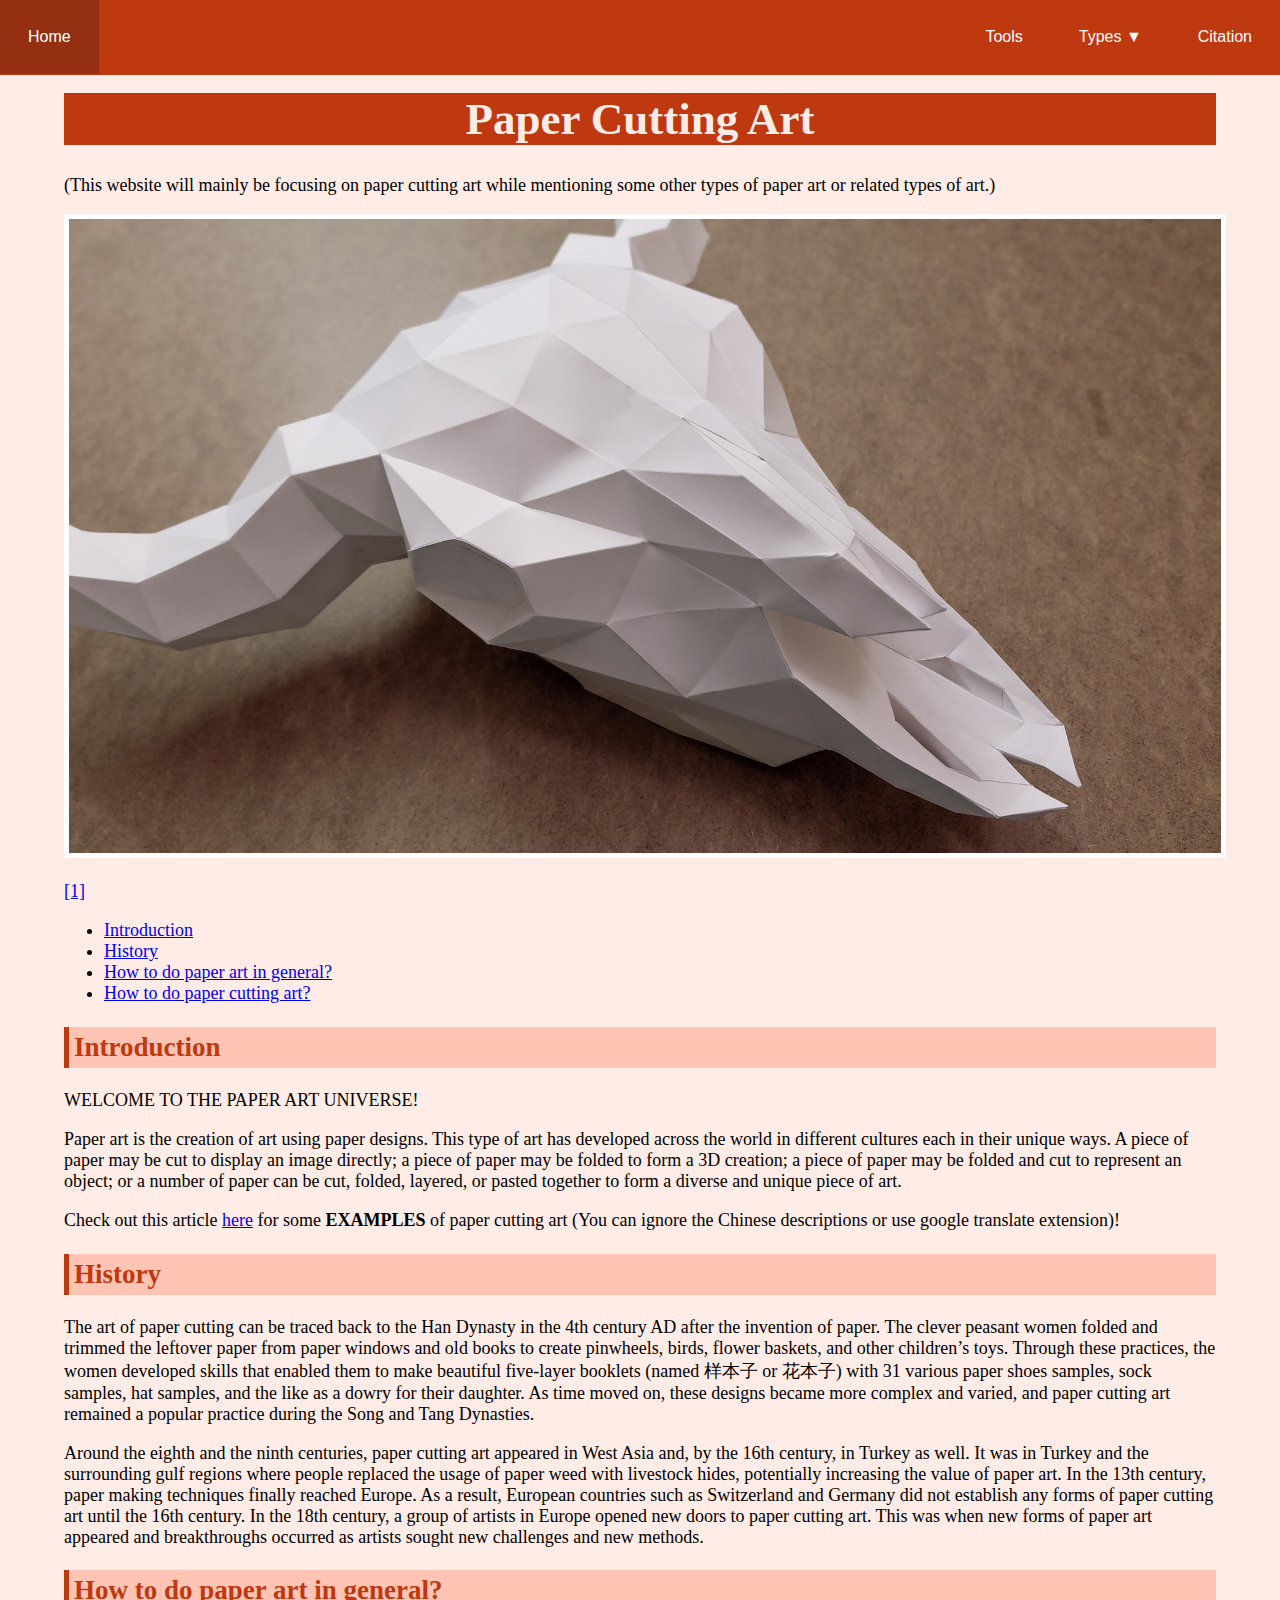
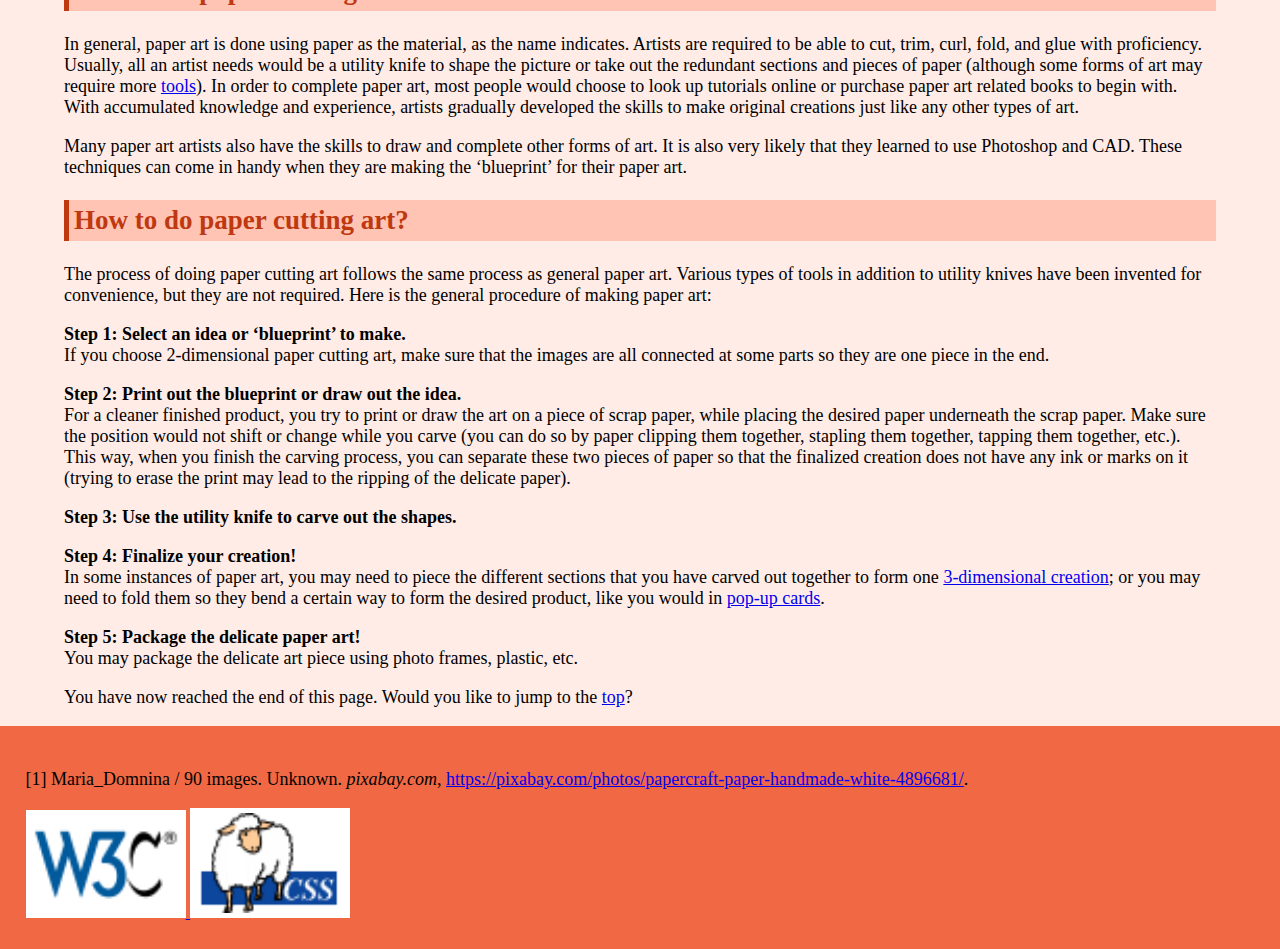
<file: index.html>
<!-- welcome to my (Amy Zhang's) website's source code! -->

<!doctype html>
<html lang = "en">
	<head>
		<link rel="stylesheet" type="text/css" href="basic.css"/>
		<script src="myscripts.js"></script>
		<meta charset="UTF-8">
		<title>Paper Art</title>
	</head>
	<body>
		<!-- reading progress indicator -->
		<div id="progress-bar"></div>
		
		<!-- navigation bar -->
		<ul class="navbar">
			<li class="current" id="home"><a href="index.html">Home</a></li>
			<li><a href="citation.html">Citation</a></li>
			<li id="types">
				Types &#9660;
				<div class="dropdown-content">
					<a href="types/Chinese_Paper_Cutting.html">Chinese Paper Cutting</a>
					<a href="types/2D.html">2D/Print Paper Cutting</a>
					<a href="types/shadow_box">Shadow Boxes</a>
					<a href="types/pop_up_cards.html">Pop-up Cards</a>
					<a href="types/paper_sculpture_art.html">Paper Sculpture</a>
					<a href="types/other.html">Other Types</a>
				</div>
			</li>
			<li><a href="tools.html">Tools</a></li>
		</ul>
		
		<!-- title!! -->
		<h1 id="top">Paper Cutting Art</h1>
		<p>
			(This website will mainly be focusing on paper cutting art while mentioning some other types of paper art or related types of art.)
		</p>
		
		<!-- homepage image -->
		<img src="images/papercraft-gde3d54301_1920.jpg" alt="Paper Sculpture of a goat head"/> 
		<!-- s1=source 1, etc. -->
		<p><a href="#s1">[1]</a></p>
		
		<!-- homepage table of content section -->
		<ul>
			<li><a href="#introduction">Introduction</a></li>
			<li><a href="#history">History</a></li>
			<li><a href="#how-to-do-paper-art">How to do paper art in general?</a></li>
			<li><a href="#how-to-paper-cutting">How to do paper cutting art?</a></li>
		</ul> 
		<!-- introduction section -->
		<h2 id="introduction">Introduction</h2>
		<p>
			WELCOME TO THE PAPER ART UNIVERSE!
		</p>
		<p>
			Paper art is the creation of art using paper designs. This type of art has developed across the world in different cultures each in their unique ways. A piece of paper may be cut to display an image directly; a piece of paper may be folded to form a 3D creation; a piece of paper may be folded and cut to represent an object; or a number of paper can be cut, folded, layered, or pasted together to form a diverse and unique piece of art. 
		</p>
		<p>
			Check out this article <a href="https://www.sohu.com/a/281497478_120059354">here</a> for some <span class="bold">EXAMPLES</span> of paper cutting art (You can ignore the Chinese descriptions or use google translate extension)!
		</p>
		<!-- history section -->
		<h2 id="history">History</h2>
		<p>
			The art of paper cutting can be traced back to the Han Dynasty in the 4th century AD after the invention of paper. The clever peasant women folded and trimmed the leftover paper from paper windows and old books to create pinwheels, birds, flower baskets, and other children’s toys. Through these practices, the women developed skills that enabled them to make beautiful five-layer booklets (named &#26679;&#26412;&#23376; or &#33457;&#26412;&#23376;) with 31 various paper shoes samples, sock samples, hat samples, and the like as a dowry for their daughter. As time moved on, these designs became more complex and varied, and paper cutting art remained a popular practice during the Song and Tang Dynasties.
		</p>
		<p>
			Around the eighth and the ninth centuries, paper cutting art appeared in West Asia and, by the 16th century, in Turkey as well. It was in Turkey and the surrounding gulf regions where people replaced the usage of paper weed with livestock hides, potentially increasing the value of paper art. In the 13th century, paper making techniques finally reached Europe. As a result, European countries such as Switzerland and Germany did not establish any forms of paper cutting art until the 16th century. In the 18th century, a group of artists in Europe opened new doors to paper cutting art. This was when new forms of paper art appeared and breakthroughs occurred as artists sought new challenges and new methods. 
		</p>
		<!-- how to do paper art section -->
		<h2 id="how-to-do-paper-art">How to do paper art in general?</h2>
		<p>
			In general, paper art is done using paper as the material, as the name indicates. Artists are required to be able to cut, trim, curl, fold, and glue with proficiency. Usually, all an artist needs would be a utility knife to shape the picture or take out the redundant sections and pieces of paper (although some forms of art may require more <a href="tools.html">tools</a>). In order to complete paper art, most people would choose to look up tutorials online or purchase paper art related books to begin with. With accumulated knowledge and experience, artists gradually developed the skills to make original creations just like any other types of art.
		</p>
		<p>
			Many paper art artists also have the skills to draw and complete other forms of art. It is also very likely that they learned to use Photoshop and CAD. These techniques can come in handy when they are making the ‘blueprint’ for their paper art.
		</p>
		<!-- how to do paper cutting art section -->
		<h2 id="how-to-paper-cutting">How to do paper cutting art?</h2>
		<p>
			The process of doing paper cutting art follows the same process as general paper art. Various types of tools in addition to utility knives have been invented for convenience, but they are not required. Here is the general procedure of making paper art:
		</p>
		<p>
			<span class="bold linebreak">Step 1: Select an idea or ‘blueprint’ to make.</span>
			If you choose 2-dimensional paper cutting art, make sure that the images are all connected at some parts so they are one piece in the end.
		</p>
		<p>
			<span class="bold linebreak">Step 2: Print out the blueprint or draw out the idea.</span>
			<span id="jump-from-tools">For</span> a cleaner finished product, you try to print or draw the art on a piece of scrap paper, while placing the desired paper underneath the scrap paper. Make sure the position would not shift or change while you carve (you can do so by paper clipping them together, stapling them together, tapping them together, etc.). This way, when you finish the carving process, you can separate these two pieces of paper so that the finalized creation does not have any ink or marks on it (trying to erase the print may lead to the ripping of the delicate paper). 
		</p>
		<p>
			<span class="bold linebreak">Step 3: Use the utility knife to carve out the shapes.</span>
		</p>
		<p>
			<span class="bold linebreak">Step 4: Finalize your creation!</span>
			In some instances of paper art, you may need to piece the different sections that you have carved out together to form one <a href="types/paper_sculpture_art.html">3-dimensional creation</a>; or you may need to fold them so they bend a certain way to form the desired product, like you would in <a href="types/pop_up_cards.html">pop-up cards</a>.
		</p>
		<p>
			<span class="bold linebreak">Step 5: Package the delicate paper art!</span>
			You may package the delicate art piece using photo frames, plastic, etc.
		</p>
		<!-- jump to top -->
		<p>You have now reached the end of this page. Would you like to jump to the <a href="#top">top</a>?</p>
		<!-- footer for citation and validators -->
		<footer>
			<p id="s1">
				[1] Maria_Domnina / 90 images. Unknown. <span class="italic">pixabay.com</span>, <a href="https://pixabay.com/photos/papercraft-paper-handmade-white-4896681/">https://pixabay.com/photos/papercraft-paper-handmade-white-4896681/</a>.
			</p>
			<a href="https://validator.w3.org/nu/?doc=https%3A%2F%2Fxiaozhuzai44.github.io%2Fhome%2F">
				<img src="images/w3c.png" alt="HTML5 Validator" class="validator">
			</a>
			<a href="https://jigsaw.w3.org/css-validator/validator?uri=https%3A%2F%2Fxiaozhuzai44.github.io%2Fhome%2F&profile=css3svg&usermedium=all&warning=1&vextwarning=&lang=en">
				<img src="images/css.png" alt="CSS Validator" class="validator">
			</a>
		</footer>
	</body>
</html>
</file>
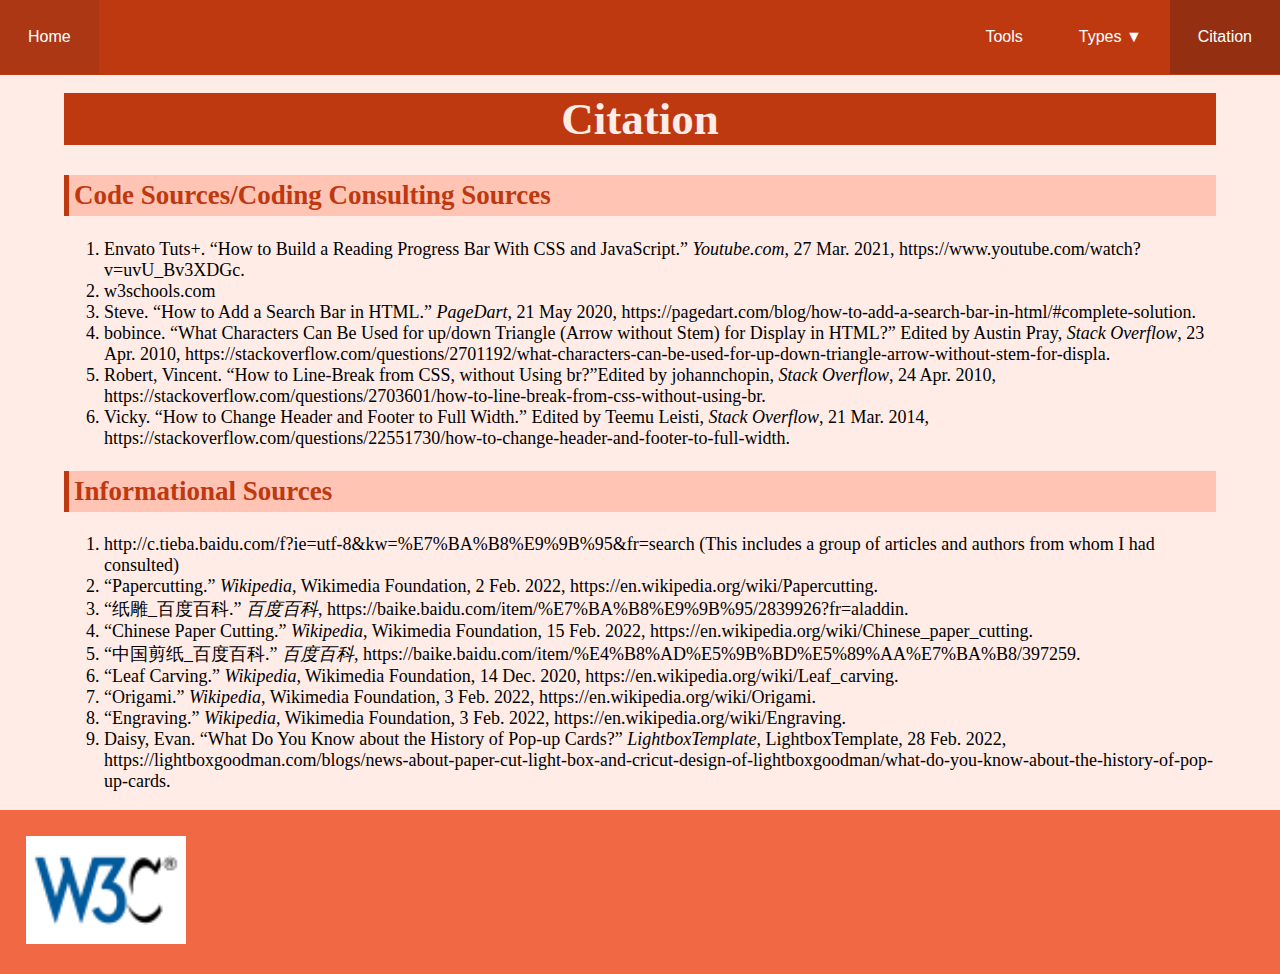
<file: citation.html>
<!doctype html>
<html lang = "en">
	<head>
		<link rel="stylesheet" type="text/css" href="basic.css"/>
		<script src="myscripts.js"></script>
		<meta charset="UTF-8">
		<title>Citation</title>
	</head>
	<body>
		<!-- reading progress indicator -->
		<div id="progress-bar"></div>
		
		<!-- navigation bar -->
		<ul class="navbar">
			<li id="home"><a href="index.html">Home</a></li>
			<li class="current"><a href="citation.html">Citation</a></li>
			<li id="types">
				Types &#9660;
				<div class="dropdown-content">
					<a href="types/Chinese_Paper_Cutting.html">Chinese Paper Cutting</a>
					<a href="types/2D.html">2D/Print Paper Cutting</a>
					<a href="types/shadow_box">Shadow Boxes</a>
					<a href="types/pop_up_cards.html">Pop-up Cards</a>
					<a href="types/paper_sculpture_art.html">Paper Sculpture</a>
					<a href="types/other.html">Other Types</a>
				</div>
			</li>
			<li><a href="tools.html">Tools</a></li>
		</ul>
		<h1>Citation</h1>
		<h2>Code Sources/Coding Consulting Sources</h2>
		<ol>
			<li>
				Envato Tuts+. “How to Build a Reading Progress Bar With CSS and JavaScript.” <span class="italic">Youtube.com</span>, 27 Mar. 2021, https://www.youtube.com/watch?v=uvU_Bv3XDGc.
			</li>
			<li>
				w3schools.com
			</li>
			<li>
				Steve. “How to Add a Search Bar in HTML.” <span class="italic">PageDart</span>, 21 May 2020, https://pagedart.com/blog/how-to-add-a-search-bar-in-html/#complete-solution. 
			</li>
			<li>
				bobince. “What Characters Can Be Used for up/down Triangle (Arrow without Stem) for Display in HTML?” Edited by Austin Pray, <span class="italic">Stack Overflow</span>, 23 Apr. 2010, https://stackoverflow.com/questions/2701192/what-characters-can-be-used-for-up-down-triangle-arrow-without-stem-for-displa. 
			</li>
			<li>
				Robert, Vincent. “How to Line-Break from CSS, without Using br?”Edited by johannchopin, <span class="italic">Stack Overflow</span>, 24 Apr. 2010, https://stackoverflow.com/questions/2703601/how-to-line-break-from-css-without-using-br.
			</li>
			<li>
				Vicky. “How to Change Header and Footer to Full Width.” Edited by Teemu Leisti, <span class="italic">Stack Overflow</span>, 21 Mar. 2014, https://stackoverflow.com/questions/22551730/how-to-change-header-and-footer-to-full-width. 
			</li>
		</ol>
		<h2>Informational Sources</h2>
		<ol>
			<li>
				http://c.tieba.baidu.com/f?ie=utf-8&kw=%E7%BA%B8%E9%9B%95&fr=search (This includes a group of articles and authors from whom I had consulted)
			</li>
			<li>
				“Papercutting.” <span class="italic">Wikipedia</span>, Wikimedia Foundation, 2 Feb. 2022, https://en.wikipedia.org/wiki/Papercutting. 
			</li>
			<li>
				“&#32440;&#38613;_&#30334;&#24230;&#30334;&#31185;.” <span class="italic">&#30334;&#24230;&#30334;&#31185;</span>, https://baike.baidu.com/item/%E7%BA%B8%E9%9B%95/2839926?fr=aladdin.
			</li>
			<li>
				“Chinese Paper Cutting.” <span class="italic">Wikipedia</span>, Wikimedia Foundation, 15 Feb. 2022, https://en.wikipedia.org/wiki/Chinese_paper_cutting. 
			</li>
			<li>
				“&#20013;&#22269;&#21098;&#32440;_&#30334;&#24230;&#30334;&#31185;.” <span class="italic">&#30334;&#24230;&#30334;&#31185;</span>, https://baike.baidu.com/item/%E4%B8%AD%E5%9B%BD%E5%89%AA%E7%BA%B8/397259. 
			</li>
			<li>
				“Leaf Carving.” <span class="italic">Wikipedia</span>, Wikimedia Foundation, 14 Dec. 2020, https://en.wikipedia.org/wiki/Leaf_carving. 
			</li>
			<li>
				“Origami.” <span class="italic">Wikipedia</span>, Wikimedia Foundation, 3 Feb. 2022, https://en.wikipedia.org/wiki/Origami. 
			</li>
			<li>
				“Engraving.” <span class="italic">Wikipedia</span>, Wikimedia Foundation, 3 Feb. 2022, https://en.wikipedia.org/wiki/Engraving. 
			</li>
			<li>
				Daisy, Evan. “What Do You Know about the History of Pop-up Cards?” <span class="italic">LightboxTemplate</span>, LightboxTemplate, 28 Feb. 2022, https://lightboxgoodman.com/blogs/news-about-paper-cut-light-box-and-cricut-design-of-lightboxgoodman/what-do-you-know-about-the-history-of-pop-up-cards. 
			</li>
		</ol>
		<footer>
			<a href="https://validator.w3.org/nu/?doc=https%3A%2F%2Fxiaozhuzai44.github.io%2Fhome%2Fcitation.html">
				<img src="images/w3c.png" alt="HTML5 Validator" class="validator">
			</a>
		</footer>
	</body>
</html>
</file>
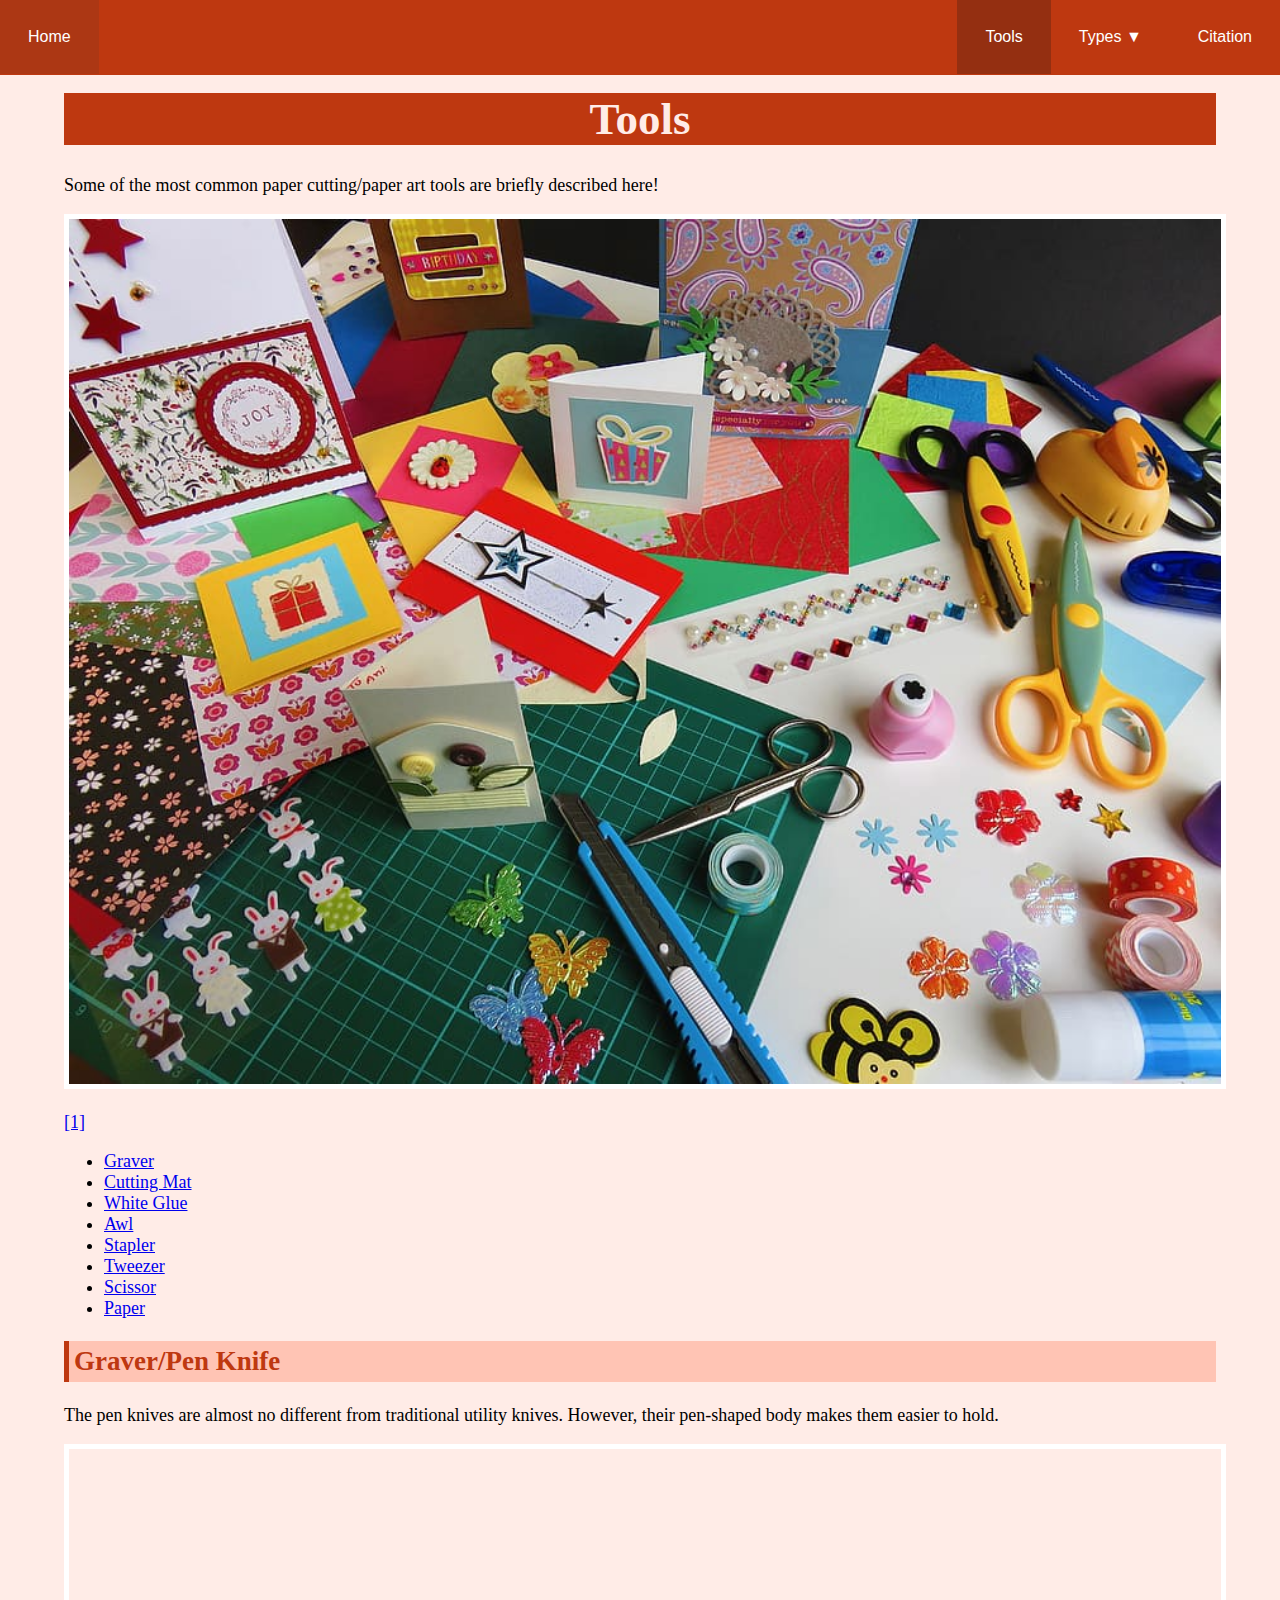
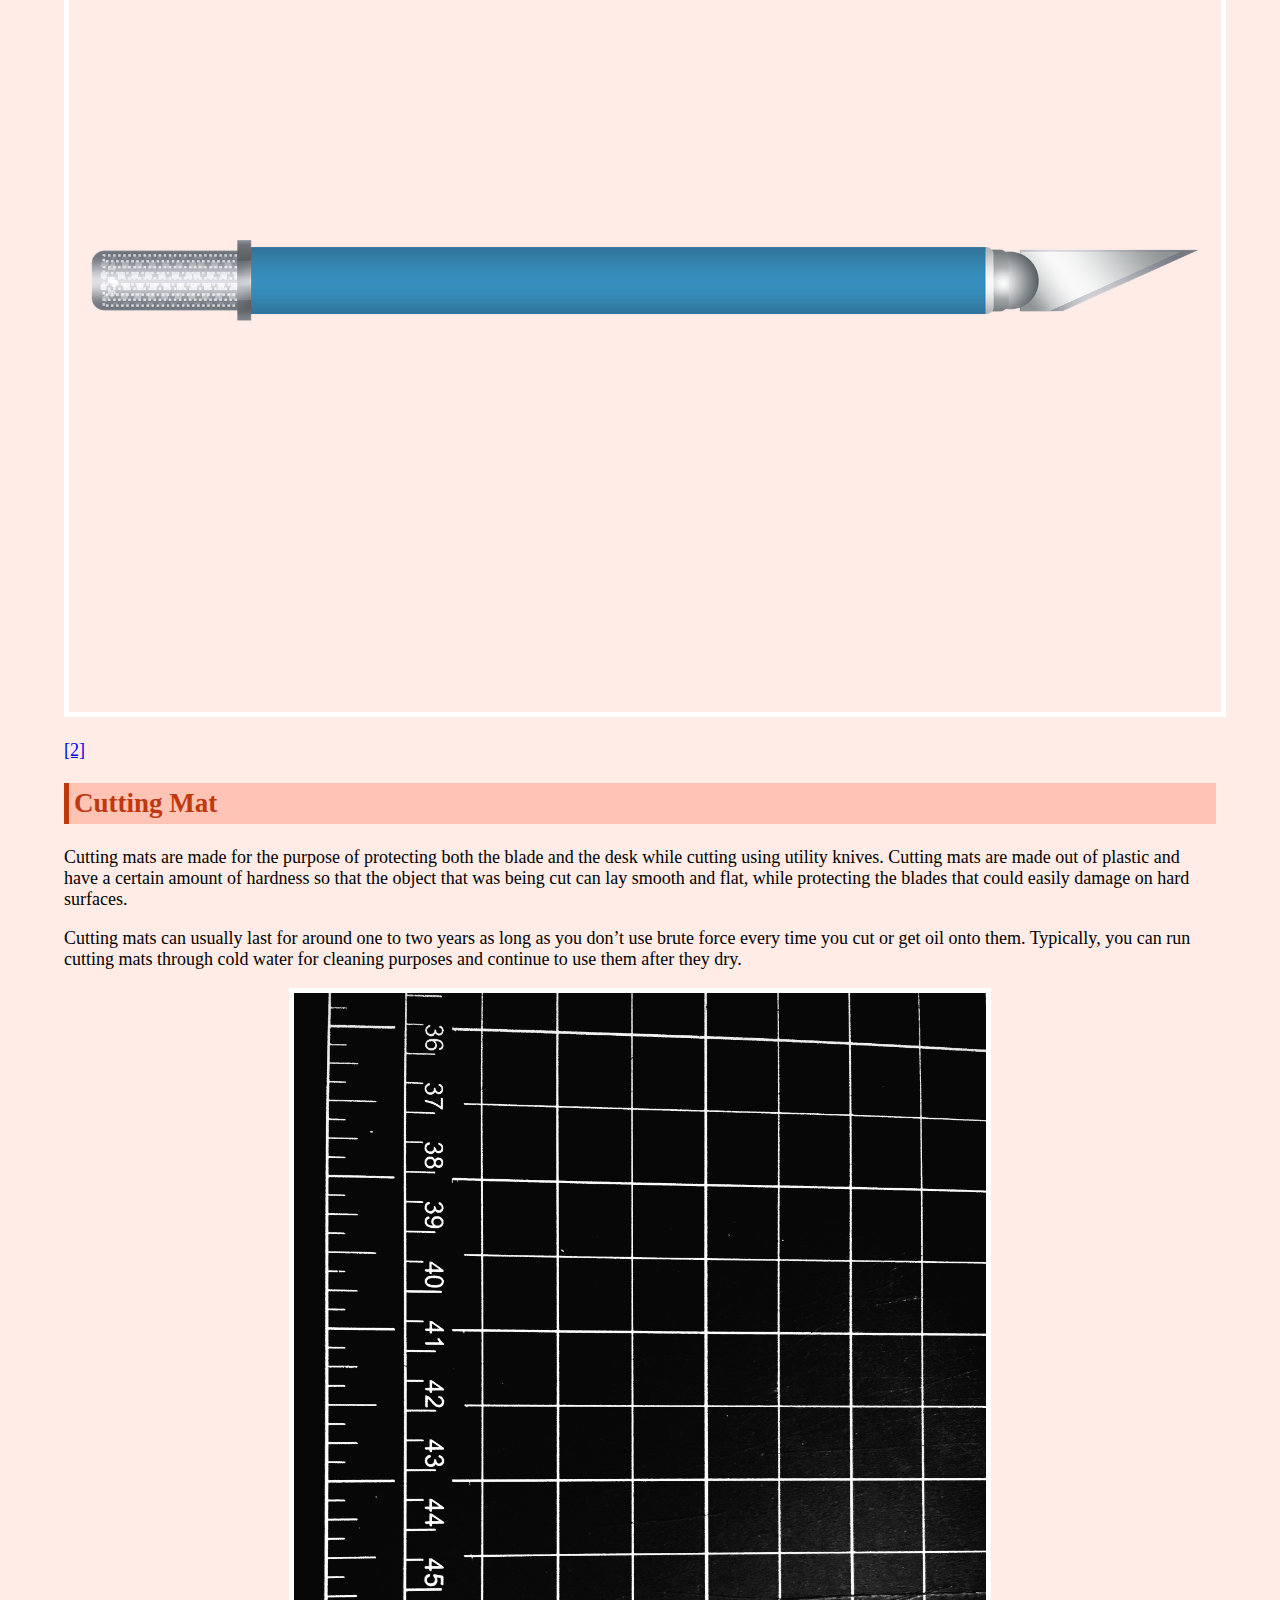
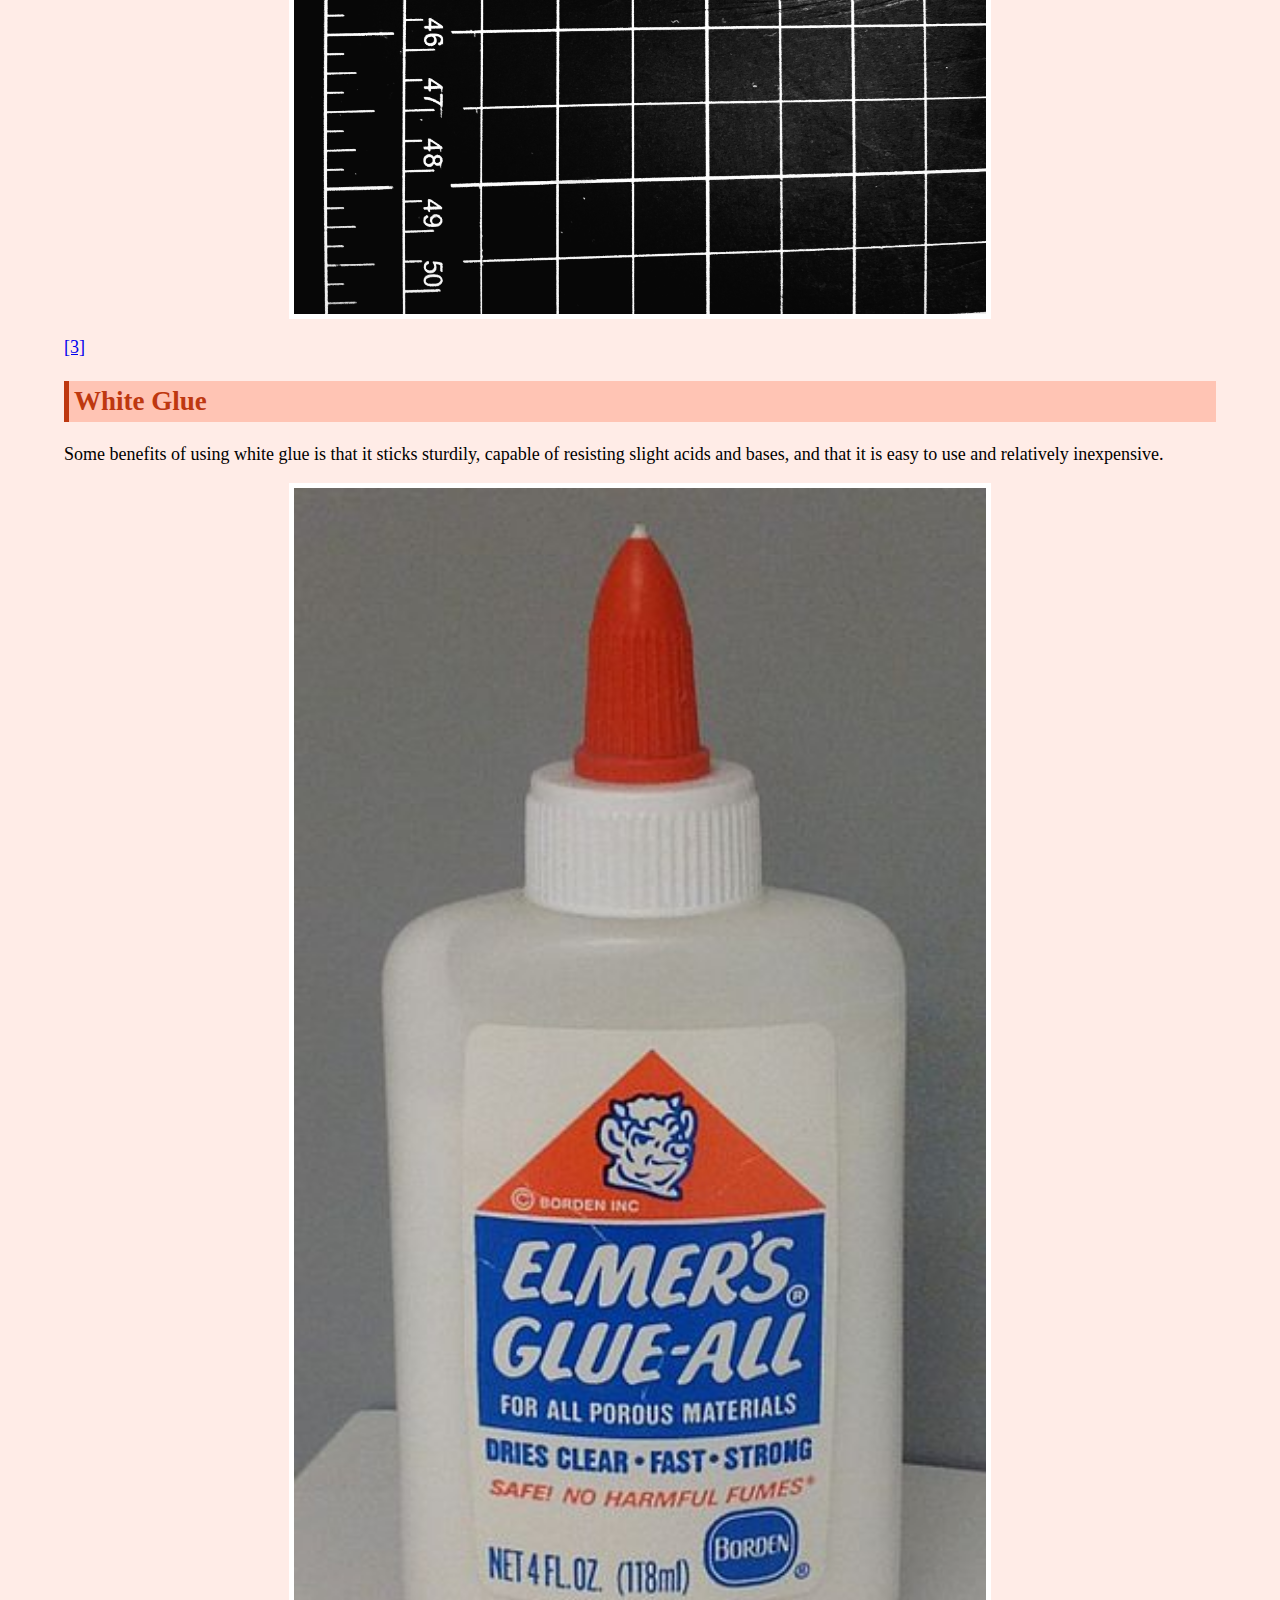
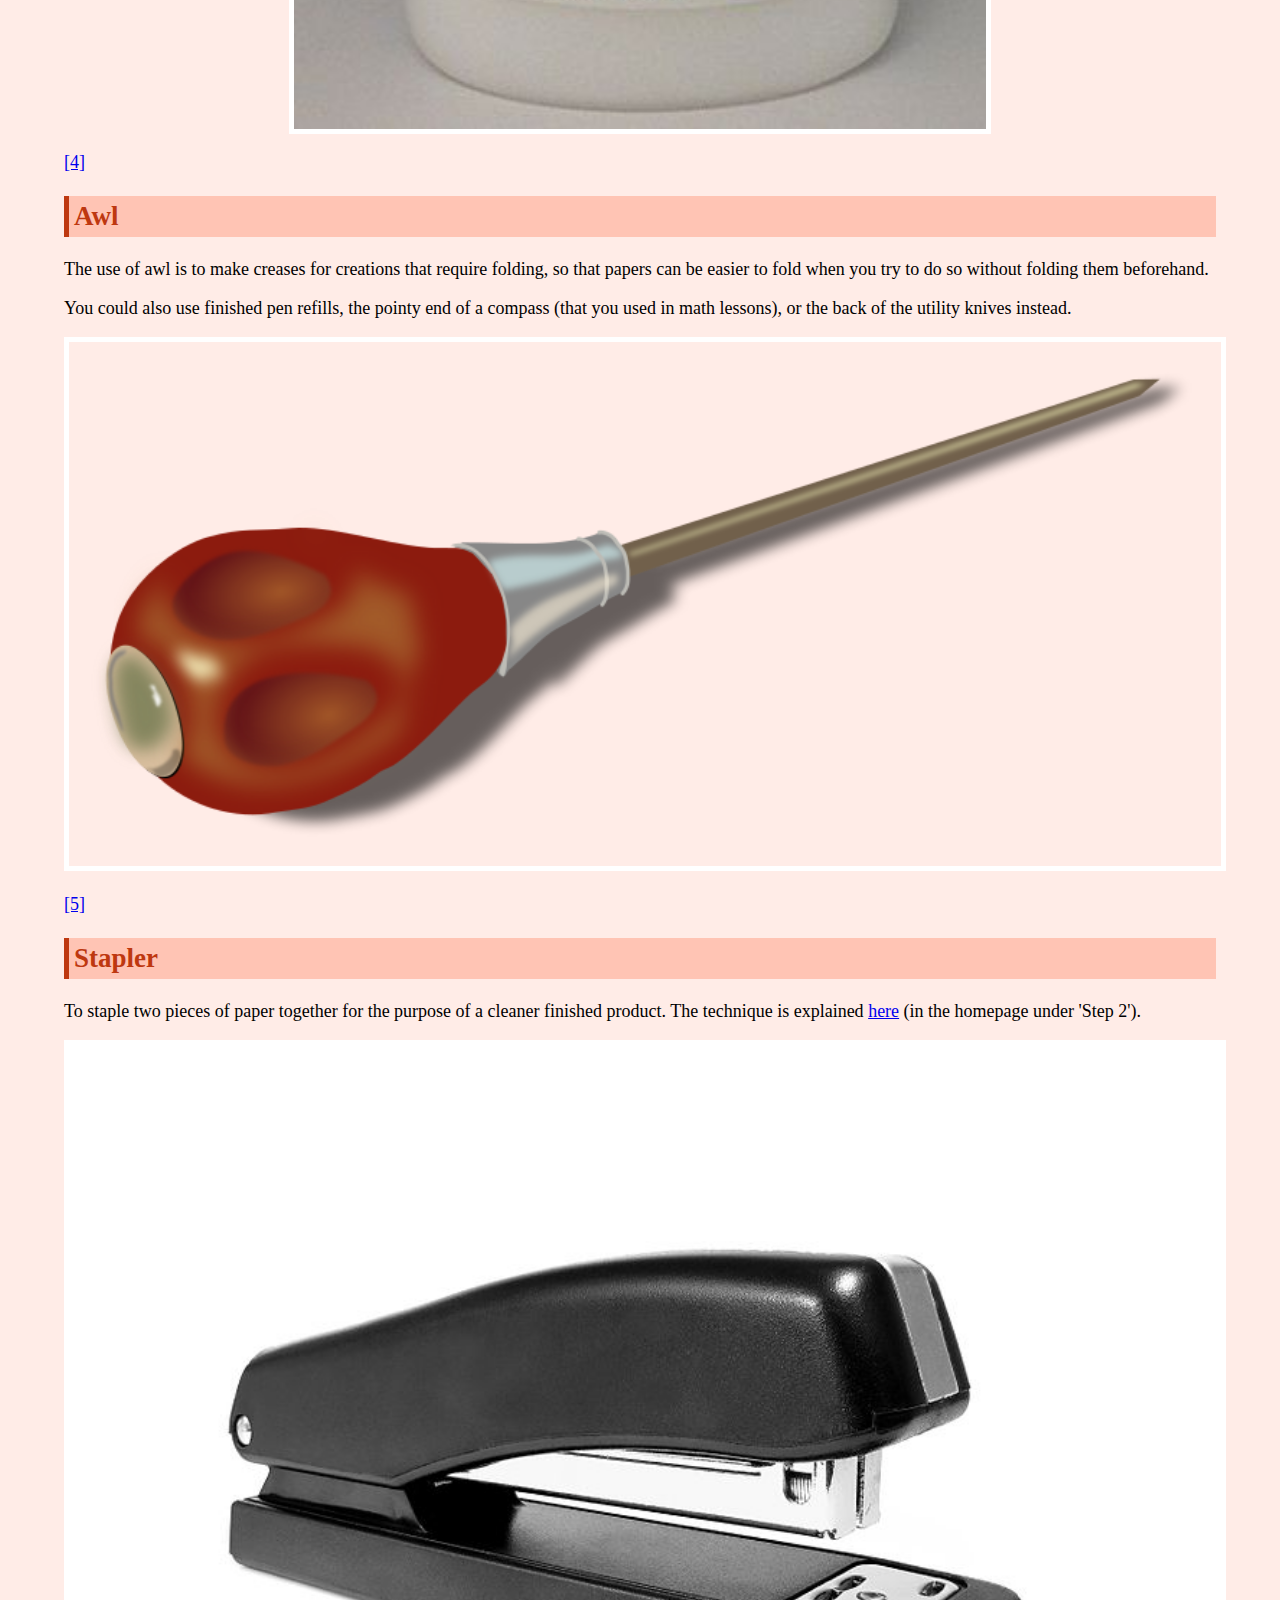
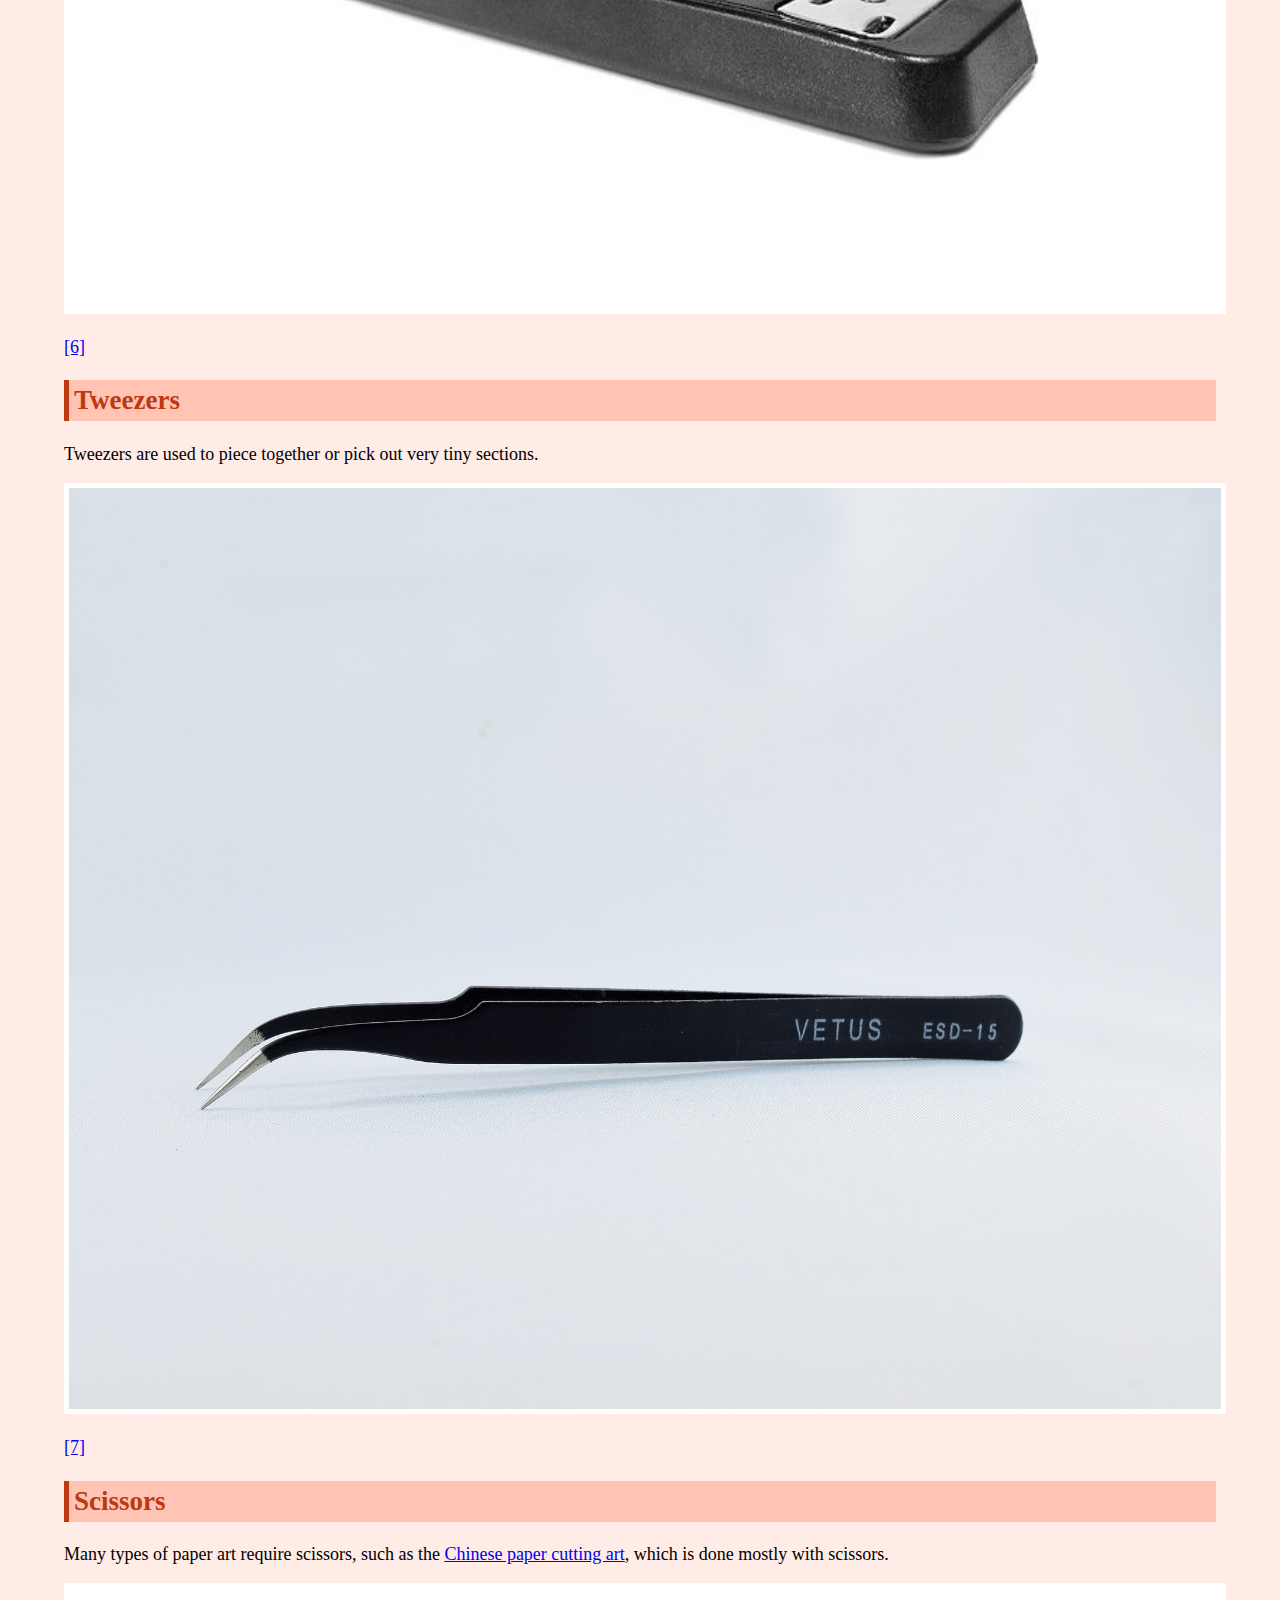
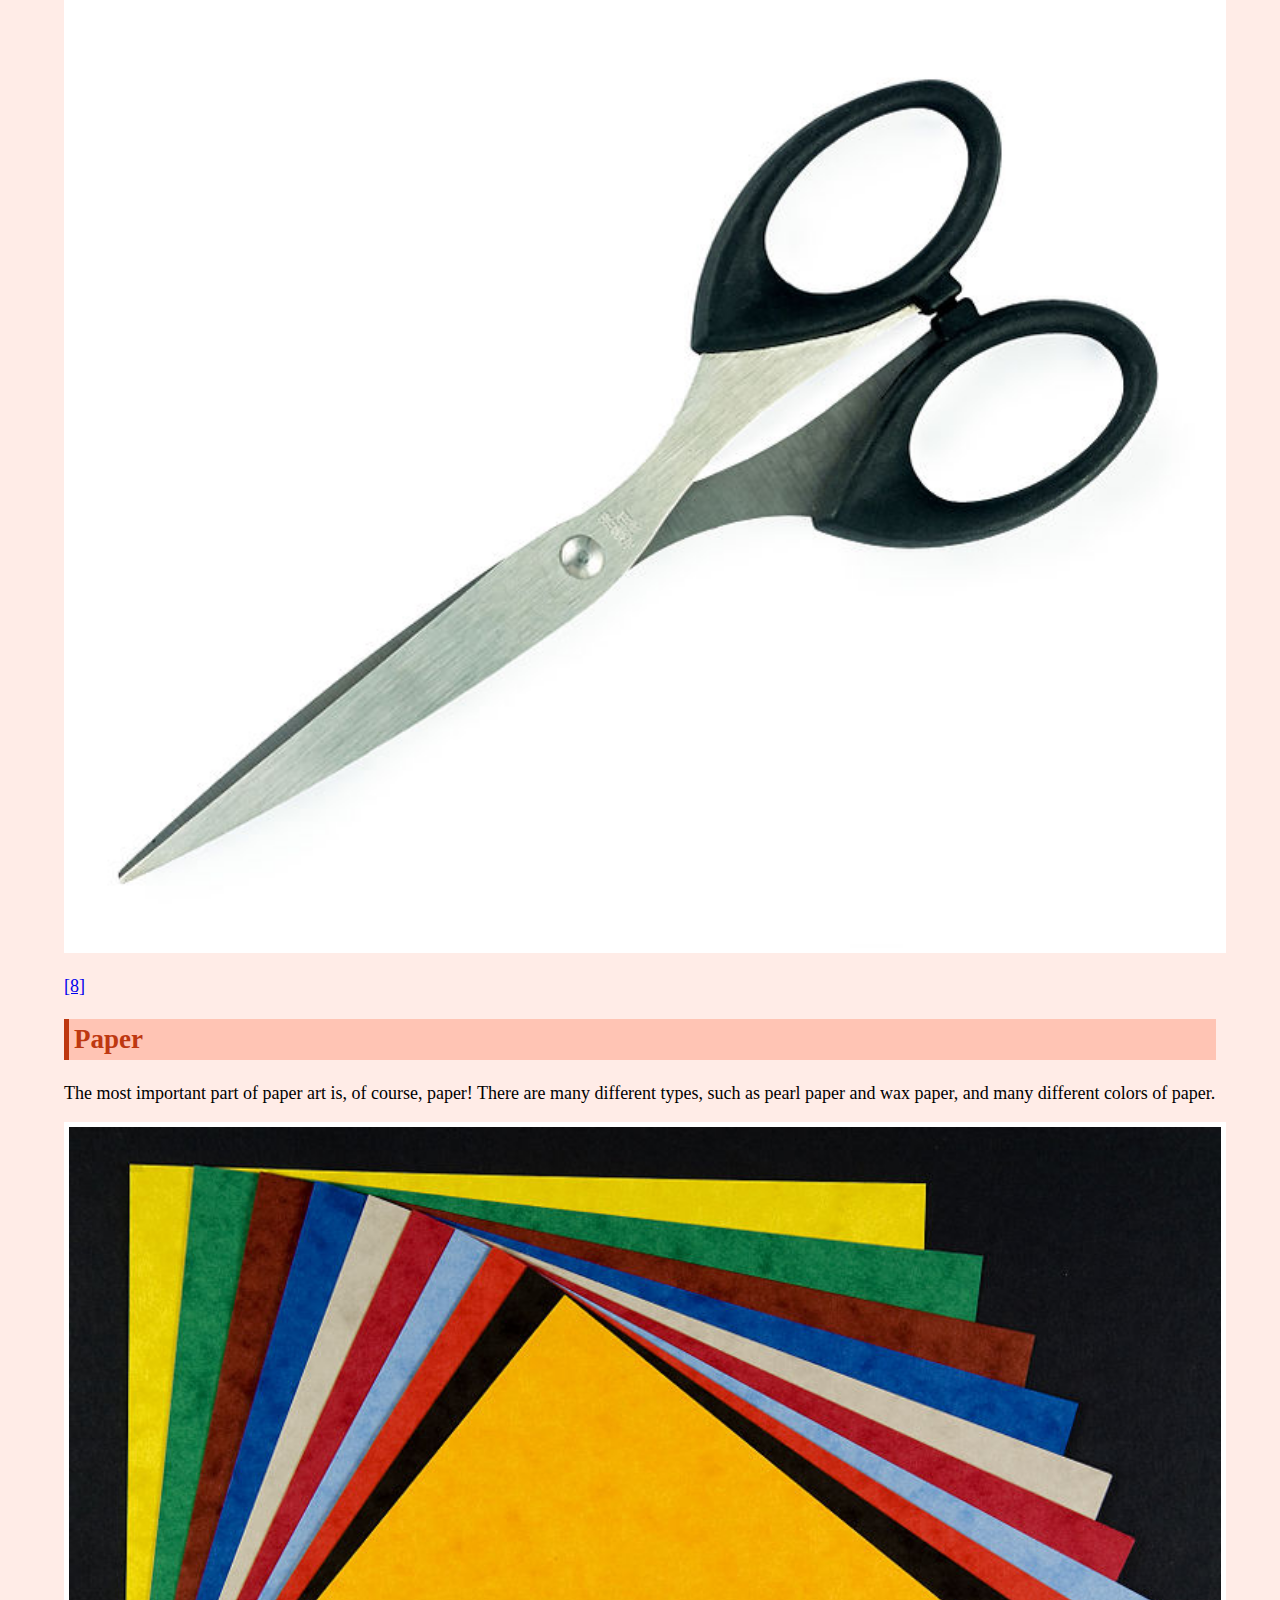
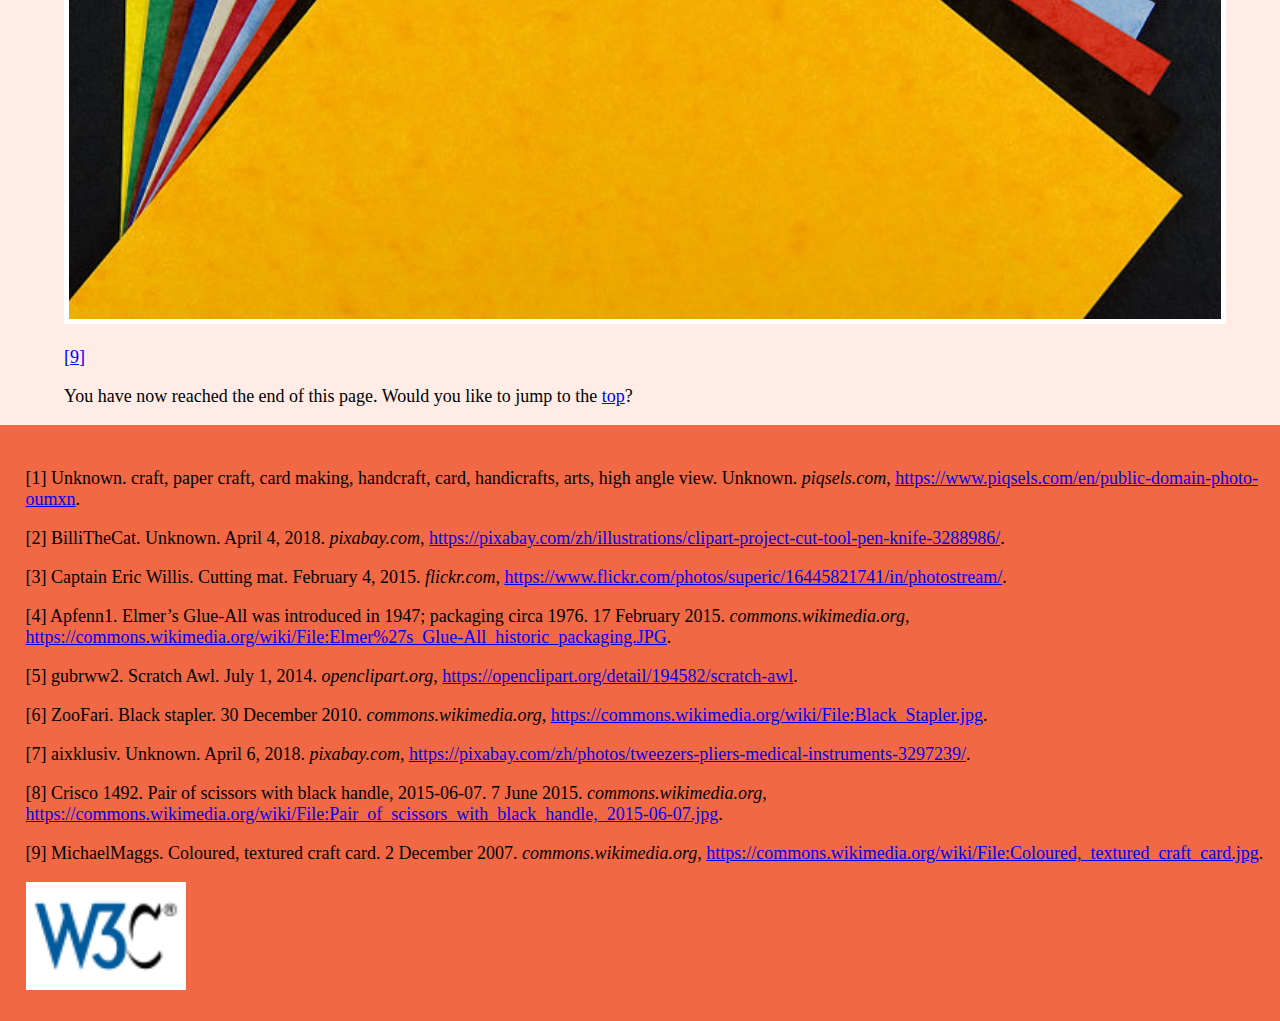
<file: tools.html>
<!doctype html>
<html lang = "en">
	<head>
		<link rel="stylesheet" type="text/css" href="basic.css"/>
		<script src="myscripts.js"></script>
		<meta charset="UTF-8">
		<title>Tools</title>
	</head>
	<body>
		<!-- reading progress indicator -->
		<div id="progress-bar"></div>
		
		<!-- navigation bar -->
		<ul class="navbar">
			<li id="home"><a href="index.html">Home</a></li>
			<li><a href="citation.html">Citation</a></li>
			<li id="types">
				Types &#9660;
				<div class="dropdown-content">
					<a href="types/Chinese_Paper_Cutting.html">Chinese Paper Cutting</a>
					<a href="types/2D.html">2D/Print Paper Cutting</a>
					<a href="types/shadow_box.html">Shadow Boxes</a>
					<a href="types/pop_up_cards.html">Pop-up Cards</a>
					<a href="types/paper_sculpture_art.html">Paper Sculpture</a>
					<a href="types/other.html">Other Types</a>
				</div>
			</li>
			<li class="current"><a href="tools.html">Tools</a></li>
		</ul>
		
		<!-- title!! -->
		<h1 id="top">Tools</h1>
		<p>
			Some of the most common paper cutting/paper art tools are briefly described here!
		</p>
		
		<!-- image -->
		<img src="images/craft-paper-craft-card-making-handcraft-card-handicrafts.jpg" alt="an image of various crafting tools">
		<p><a href="#s1">[1]</a></p>
		<!-- table of content section -->
		<ul>
			<li><a href="#graver">Graver</a></li>
			<li><a href="#cutmat">Cutting Mat</a></li>
			<li><a href="#wglue">White Glue</a></li>
			<li><a href="#awl">Awl</a></li>
			<li><a href="#stapler">Stapler</a></li>
			<li><a href="#tweezer">Tweezer</a></li>
			<li><a href="#scissor">Scissor</a></li>
			<li><a href="#paper">Paper</a></li>
		</ul> 
		
		<!-- content -->
		<h2 id="graver">Graver/Pen Knife</h2>
		<p>
			The pen knives are almost no different from traditional utility knives. However, their pen-shaped body makes them easier to hold.
		</p>
		<img src="images/clipart-g3c6cb09c2_1920.png" alt="an image of a graver">
		<p><a href="#s2">[2]</a></p>
		
		<h2 id="cutmat">Cutting Mat</h2>
		<p>
			Cutting mats are made for the purpose of protecting both the blade and the desk while cutting using utility knives. Cutting mats are made out of plastic and have a certain amount of hardness so that the object that was being cut can lay smooth and flat, while protecting the blades that could easily damage on hard surfaces. 
		</p>
		<p>
			Cutting mats can usually last for around one to two years as long as you don’t use brute force every time you cut or get oil onto them. Typically, you can run cutting mats through cold water for cleaning purposes and continue to use them after they dry.
		</p>
		<img src="images/16445821741_6b536b8de5_o.jpg" alt="an image of a cutting mat" class="center imgvalue1">
		<p><a href="#s3">[3]</a></p>
		
		<h2 id="wglue">White Glue</h2>
		<p>
			Some benefits of using white glue is that it sticks sturdily, capable of resisting slight acids and bases, and that it is easy to use and relatively inexpensive.
		</p>
		<img src="images/Elmer's_Glue-All_historic_packaging.JPG" alt="an image of white glue" class="center imgvalue1">
		<p><a href="#s4">[4]</a></p>
		
		<h2 id="awl">Awl</h2>
		<p>
			The use of awl is to make creases for creations that require folding, so that papers can be easier to fold when you try to do so without folding them beforehand.
		</p>
		<p>
			You could also use finished pen refills, the pointy end of a compass (that you used in math lessons), or the back of the utility knives instead.
		</p>
		<img src="images/194582.png" alt="an image of an awl">
		<p><a href="#s5">[5]</a></p>
		
		<h2 id="stapler">Stapler</h2>
		<p>
			To staple two pieces of paper together for the purpose of a cleaner finished product. The technique is explained <a href="index.html#jump-from-tools">here</a> (in the homepage under 'Step 2').
		</p>
		<img src="images/799px-Black_Stapler.jpg" alt="an image of a stapler">
		<p><a href="#s6">[6]</a></p>
		
		<h2 id="tweezer">Tweezers</h2>
		<p>
			Tweezers are used to piece together or pick out very tiny sections.
		</p>
		<img src="images/tweezers-g5c3b73cf3_1920.jpg" alt="an image of tweezers">
		<p><a href="#s7">[7]</a></p>
		
		<h2 id="scissor">Scissors</h2>
		<p>
			Many types of paper art require scissors, such as the <a href="types/Chinese_Paper_Cutting.html">Chinese paper cutting art</a>, which is done mostly with scissors. 
		</p>
		<img src="images/Pair_of_scissors_with_black_handle,_2015-06-07.jpg" alt="an image of a pair of scissors">
		<p><a href="#s8">[8]</a></p>
		
		<h2 id="paper">Paper</h2>
		<p>
			The most important part of paper art is, of course, paper! There are many different types, such as pearl paper and wax paper, and many different colors of paper.
		</p>
		<img src="images/800px-Coloured,_textured_craft_card.jpg" alt="an image of papers">
		<p><a href="#s9">[9]</a></p>
		
		<!-- jump to top -->
		<p>You have now reached the end of this page. Would you like to jump to the <a href="#top">top</a>?</p>
		<!-- footer for citation and validators -->
		<footer>
			<p id="s1">
				[1] Unknown. craft, paper craft, card making, handcraft, card, handicrafts, arts, high angle view. Unknown. <span class="italic">piqsels.com</span>, <a href="https://www.piqsels.com/en/public-domain-photo-oumxn">https://www.piqsels.com/en/public-domain-photo-oumxn</a>.
			</p>
			<p id="s2">
				[2] BilliTheCat. Unknown. April 4, 2018. <span class="italic">pixabay.com</span>, <a href="https://pixabay.com/zh/illustrations/clipart-project-cut-tool-pen-knife-3288986/">https://pixabay.com/zh/illustrations/clipart-project-cut-tool-pen-knife-3288986/</a>.
			</p>
			<p id="s3">
				[3] Captain Eric Willis. Cutting mat. February 4, 2015. <span class="italic">flickr.com</span>, <a href="https://www.flickr.com/photos/superic/16445821741/in/photostream/">https://www.flickr.com/photos/superic/16445821741/in/photostream/</a>.
			</p>
			<p id="s4">
				[4] Apfenn1. Elmer’s Glue-All was introduced in 1947; packaging circa 1976. 17 February 2015. <span class="italic">commons.wikimedia.org</span>, <a href="https://commons.wikimedia.org/wiki/File:Elmer%27s_Glue-All_historic_packaging.JPG">https://commons.wikimedia.org/wiki/File:Elmer%27s_Glue-All_historic_packaging.JPG</a>.
			</p>
			<p id="s5">
				[5] gubrww2. Scratch Awl. July 1, 2014. <span class="italic">openclipart.org</span>, <a href="https://openclipart.org/detail/194582/scratch-awl">https://openclipart.org/detail/194582/scratch-awl</a>.
			</p>
			<p id="s6">
				[6] ZooFari. Black stapler. 30 December 2010. <span class="italic">commons.wikimedia.org</span>, <a href="https://commons.wikimedia.org/wiki/File:Black_Stapler.jpg">https://commons.wikimedia.org/wiki/File:Black_Stapler.jpg</a>.
			</p>
			<p id="s7">
				[7] aixklusiv. Unknown. April 6, 2018. <span class="italic">pixabay.com</span>, <a href="https://pixabay.com/zh/photos/tweezers-pliers-medical-instruments-3297239/">https://pixabay.com/zh/photos/tweezers-pliers-medical-instruments-3297239/</a>.
			</p>
			<p id="s8">
				[8] Crisco 1492.  Pair of scissors with black handle, 2015-06-07. 7 June 2015. <span class="italic">commons.wikimedia.org</span>, <a href="https://commons.wikimedia.org/wiki/File:Pair_of_scissors_with_black_handle,_2015-06-07.jpg">https://commons.wikimedia.org/wiki/File:Pair_of_scissors_with_black_handle,_2015-06-07.jpg</a>.
			</p>
			<p id="s9">
				[9] MichaelMaggs. Coloured, textured craft card. 2 December 2007. <span class="italic">commons.wikimedia.org</span>, <a href="https://commons.wikimedia.org/wiki/File:Coloured,_textured_craft_card.jpg">https://commons.wikimedia.org/wiki/File:Coloured,_textured_craft_card.jpg</a>.
			</p>
			<a href="https://validator.w3.org/nu/?doc=https%3A%2F%2Fxiaozhuzai44.github.io%2Fhome%2Ftools.html">
				<img src="images/w3c.png" alt="HTML5 Validator" class="validator">
			</a>
		</footer>
	</body>
</html>
</file>
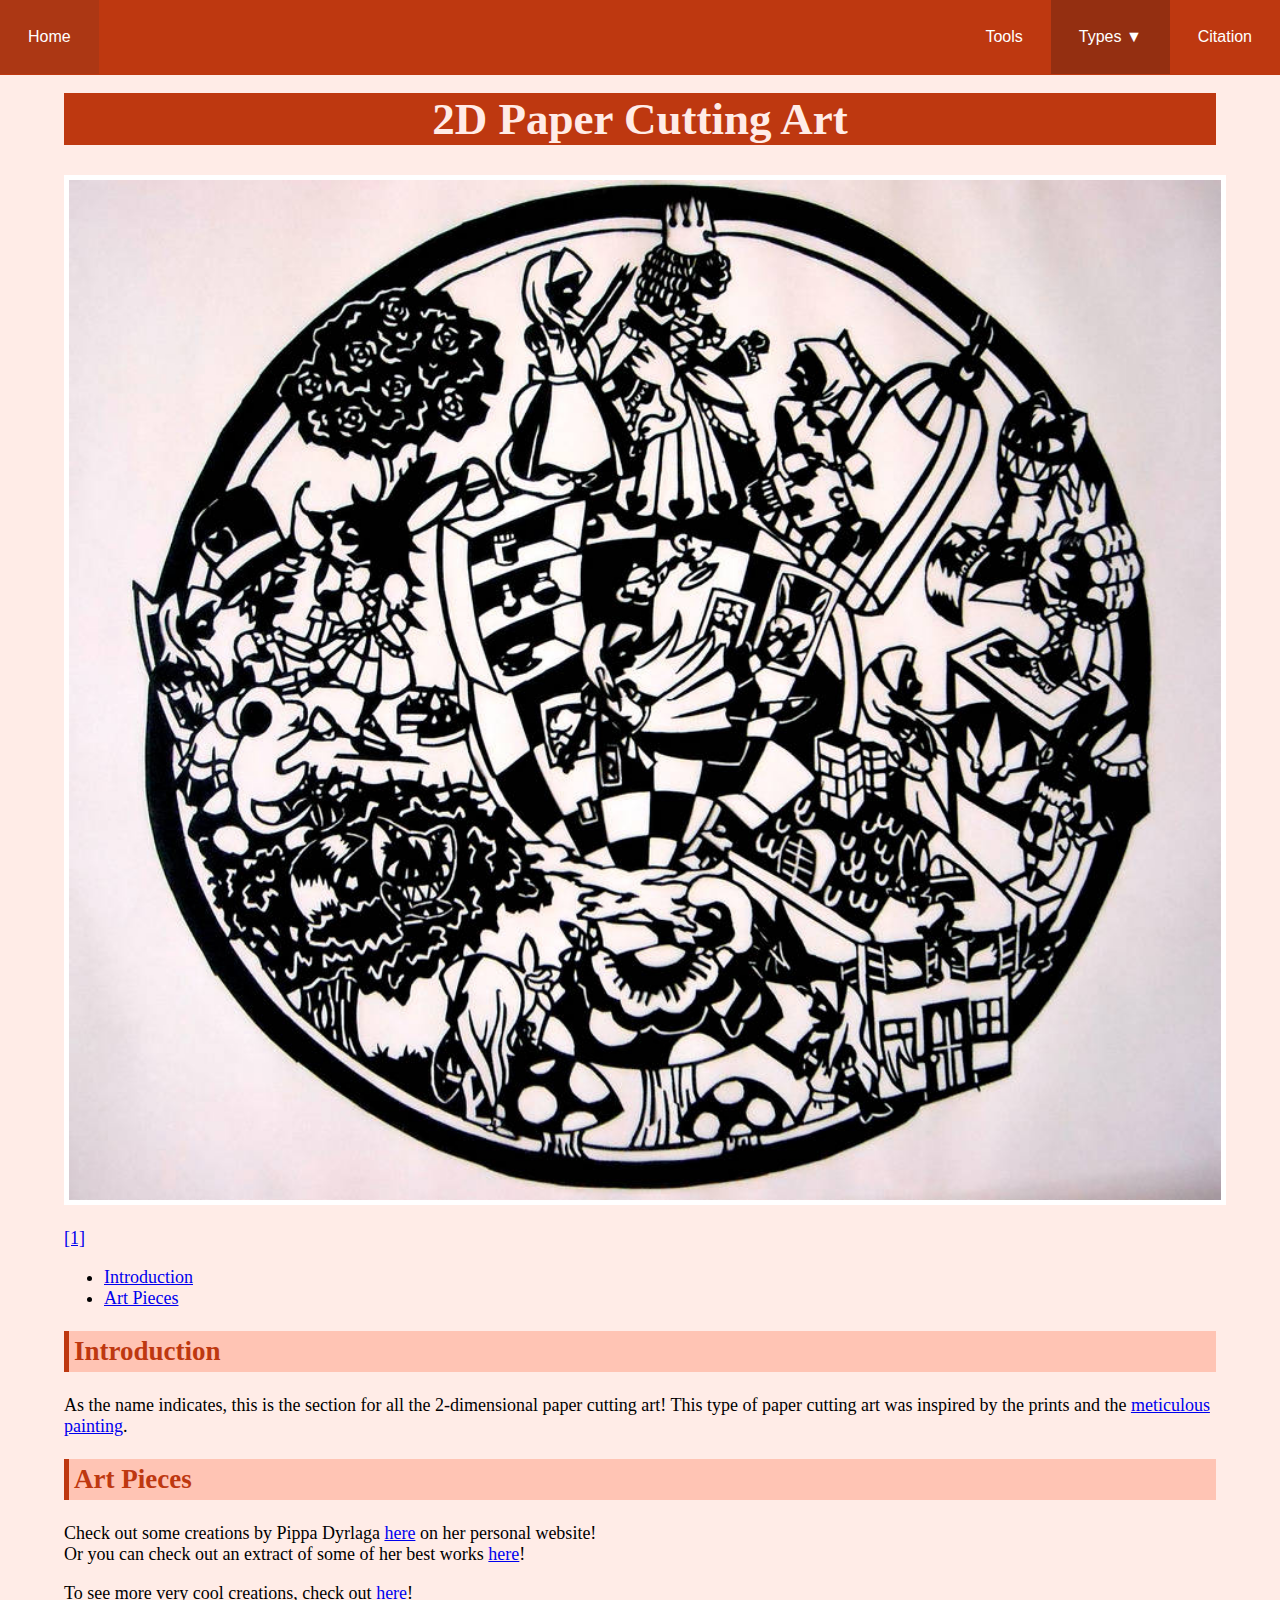
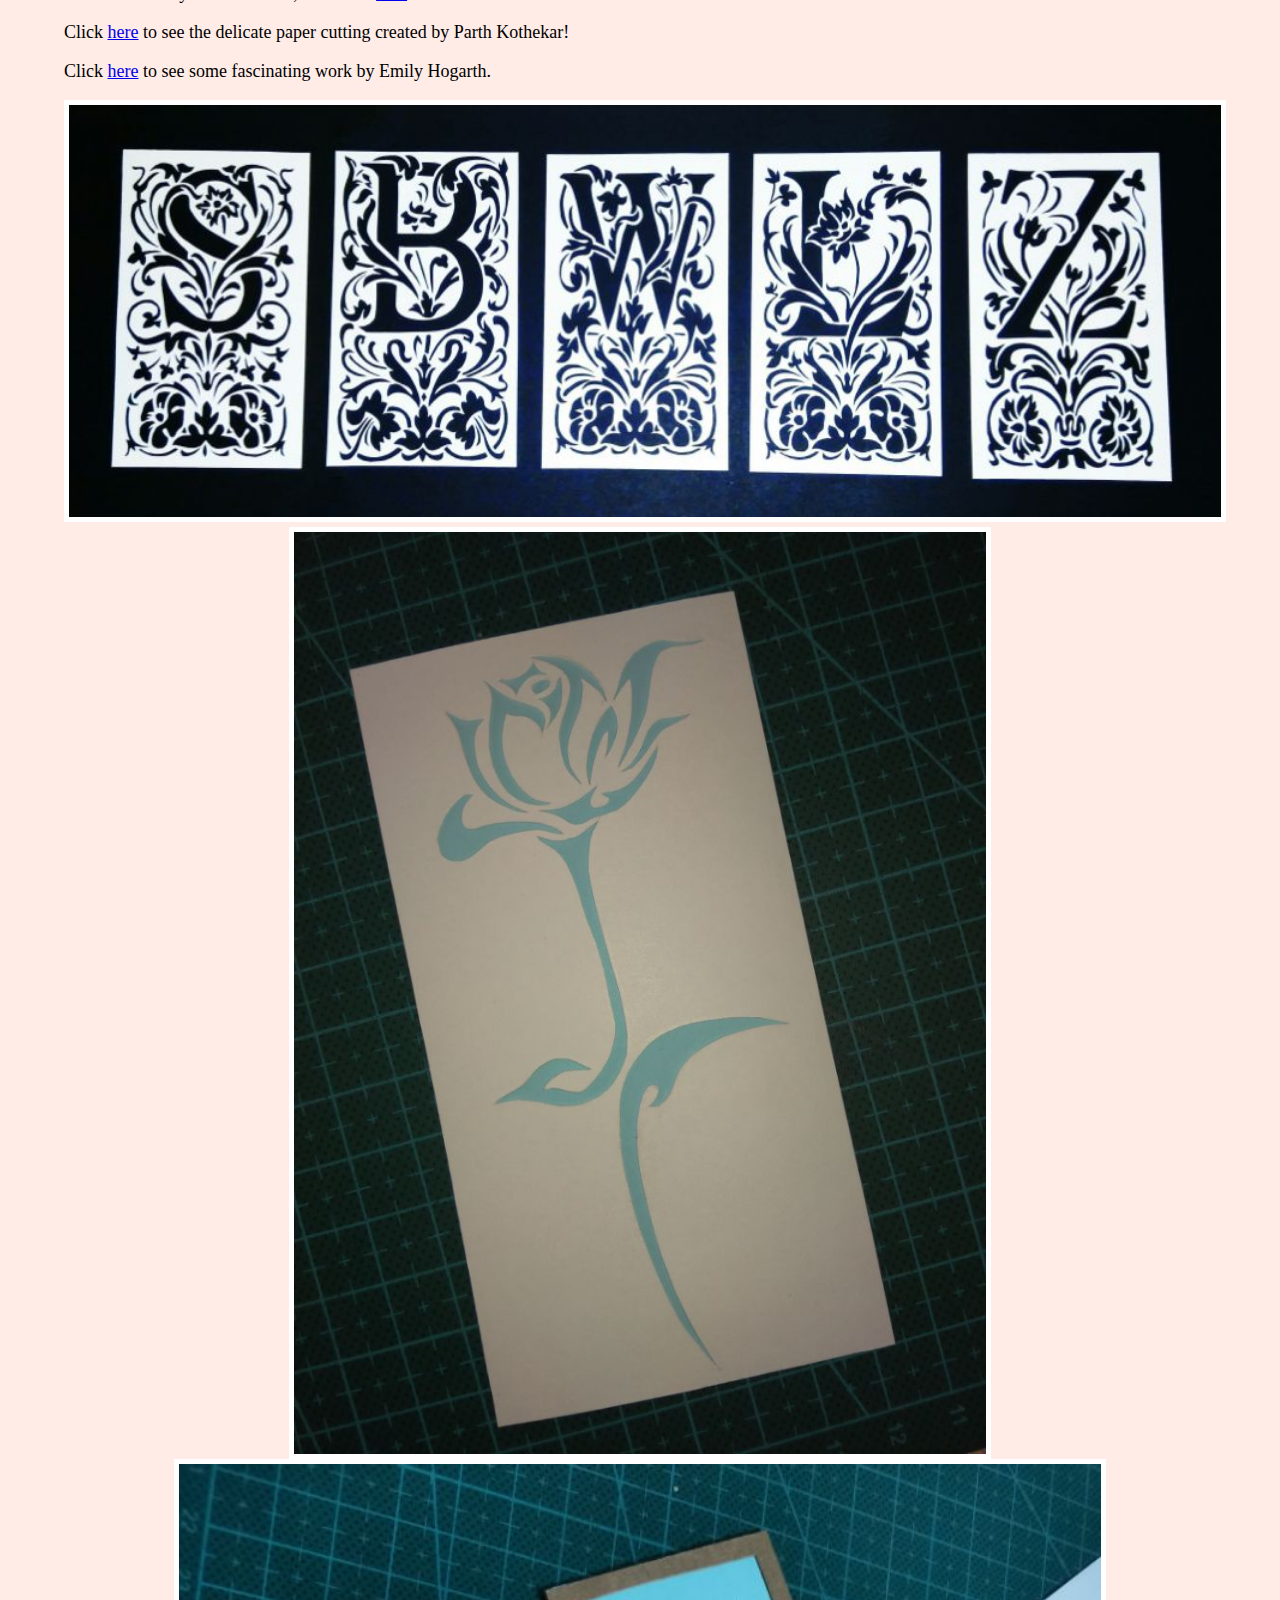
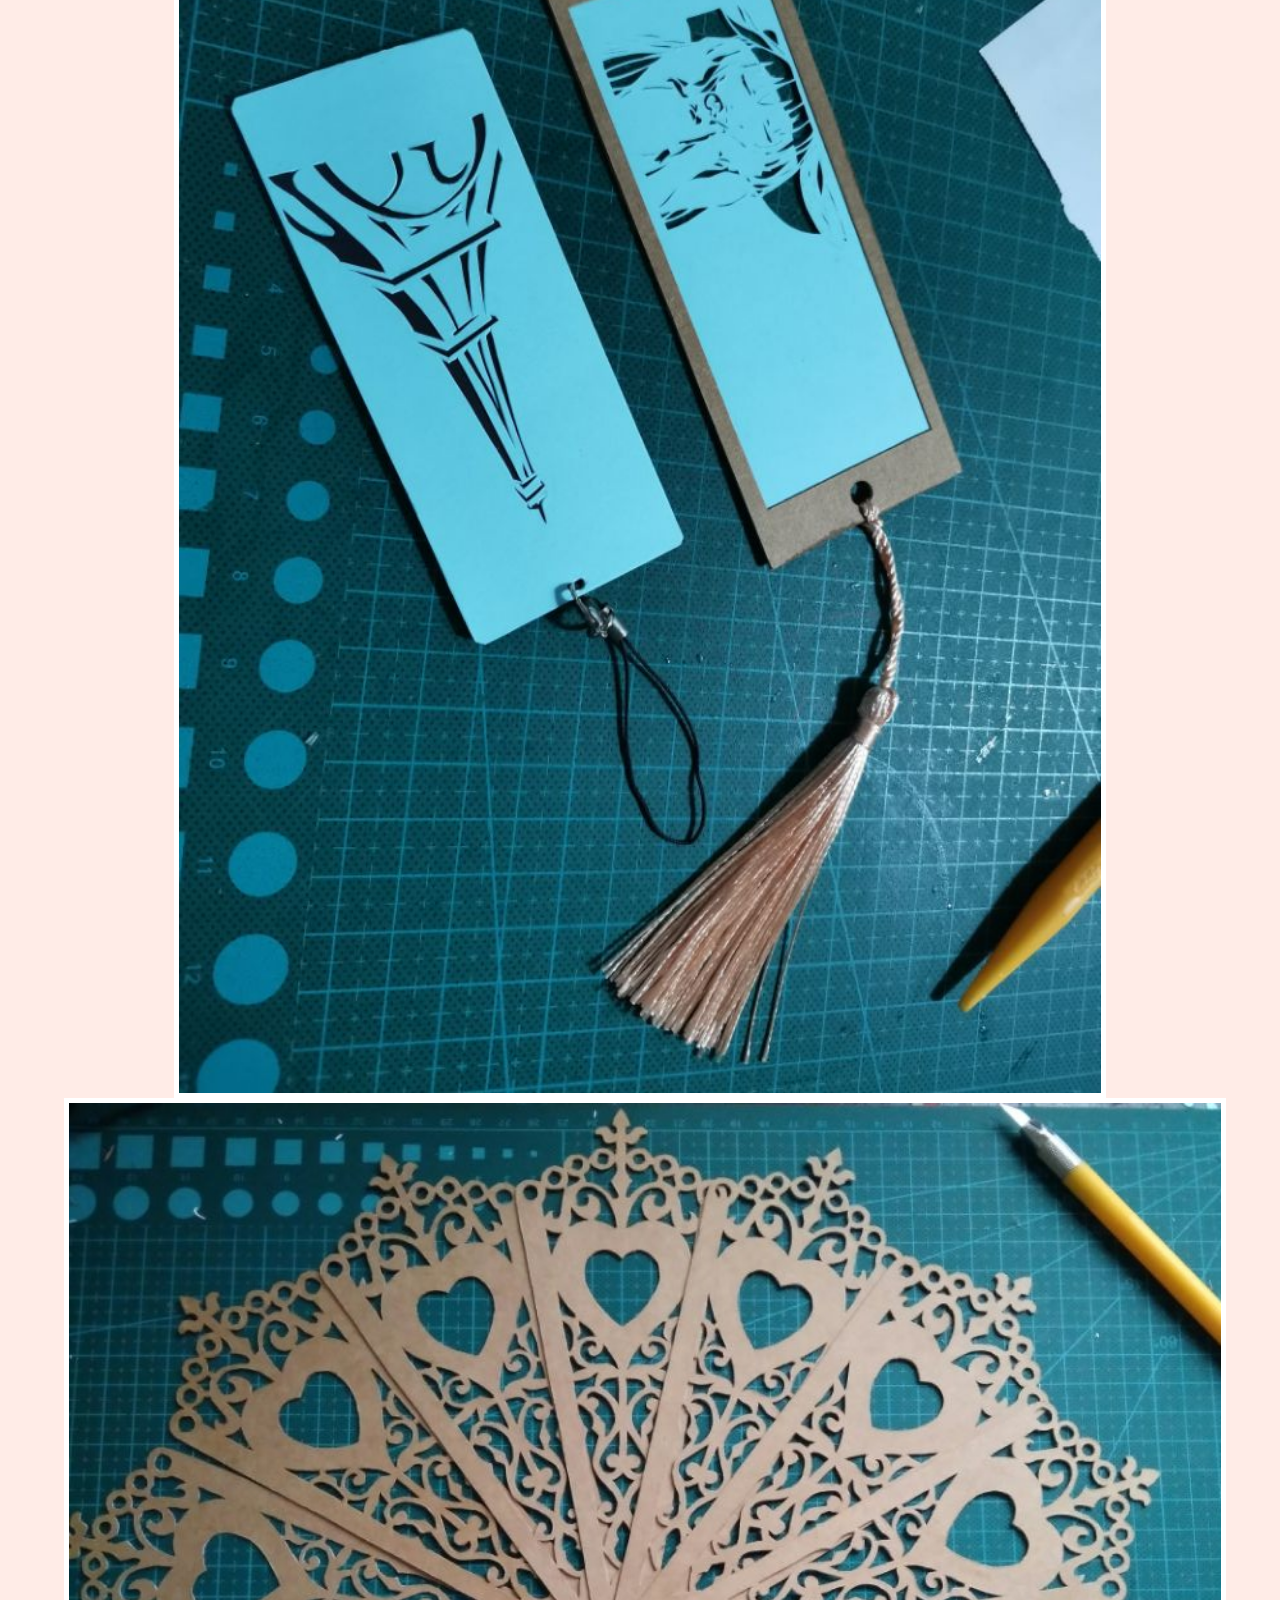
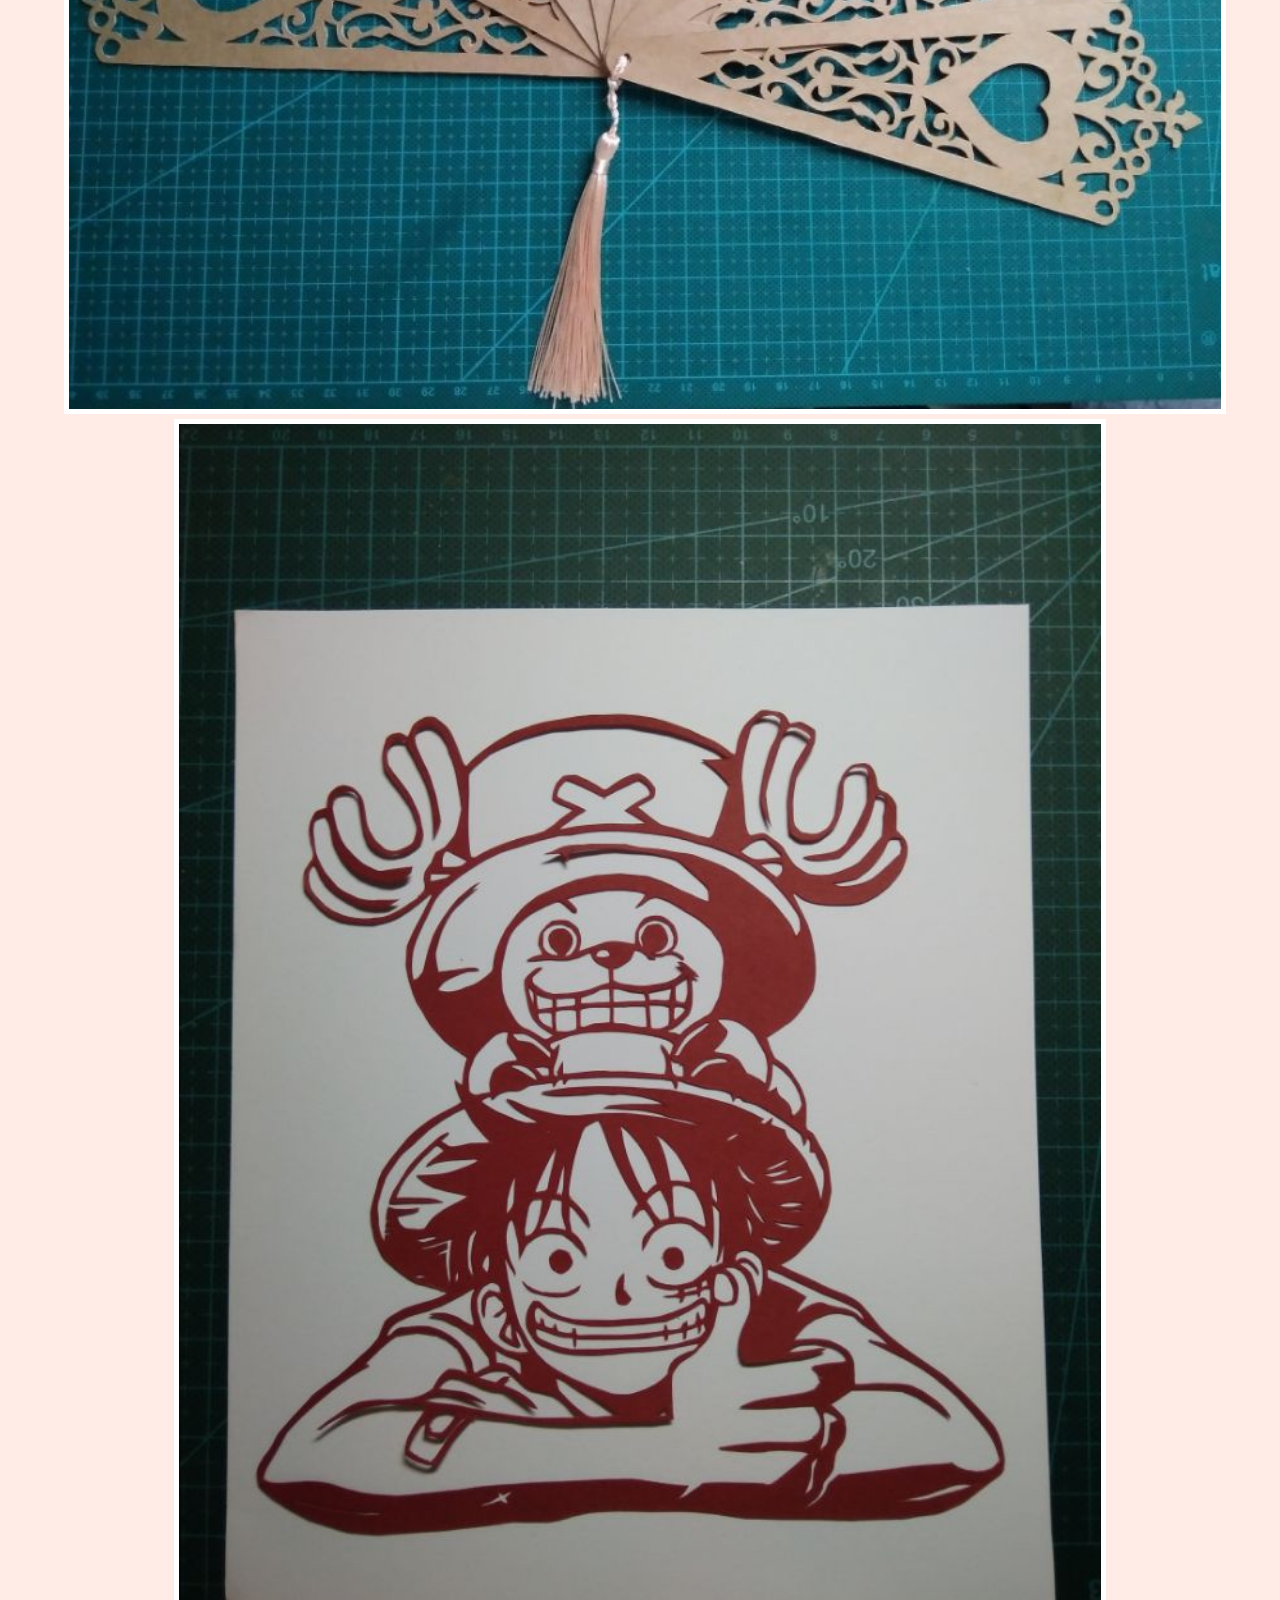
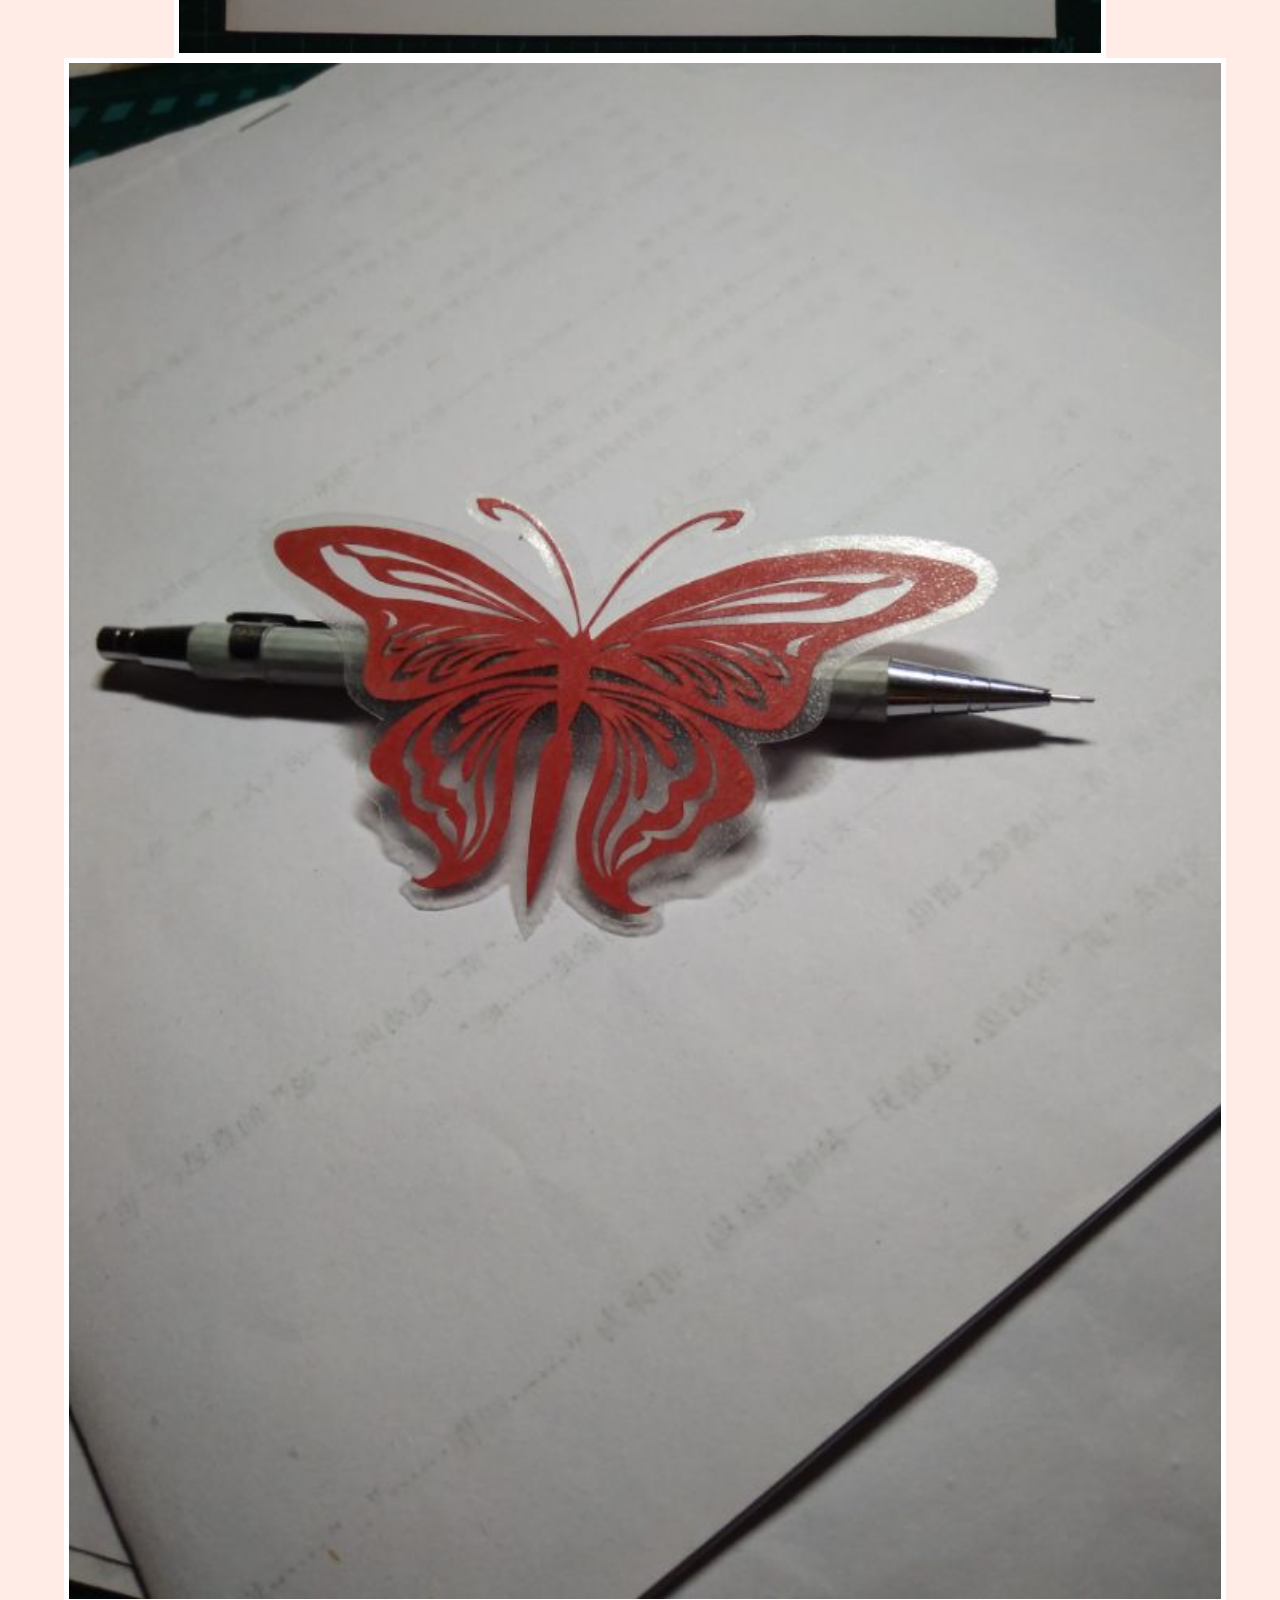
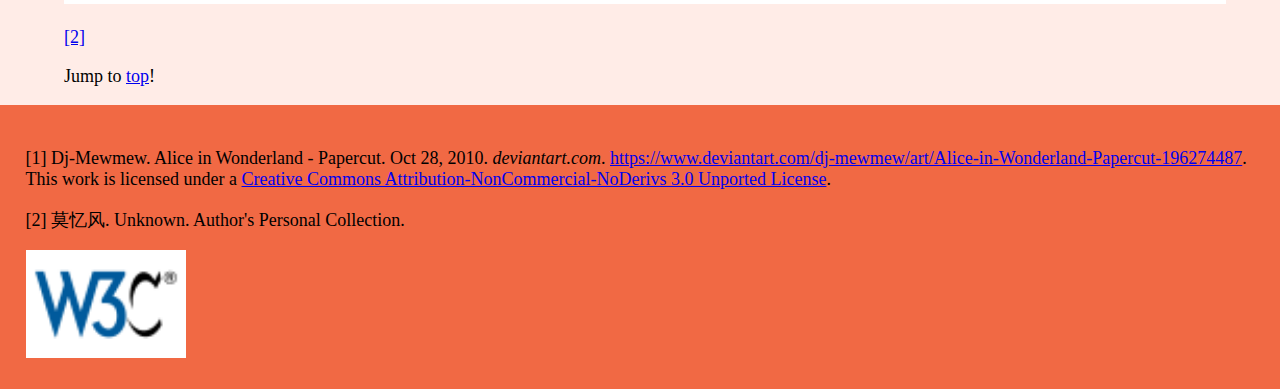
<file: types/2D.html>
<!doctype html>
<html lang = "en">
	<head>
		<link rel="stylesheet" type="text/css" href="../basic.css"/>
		<script src="../myscripts.js"></script>
		<meta charset="UTF-8">
		<title>2D Paper Art</title>
	</head>
	<body>
		<!-- reading progress indicator -->
		<div id="progress-bar"></div>
		
		<!-- navigation bar -->
		<ul class="navbar">
			<li id="home"><a href="../index.html">Home</a></li>
			<li><a href="../citation.html">Citation</a></li>
			<li id="types" class="current">
				Types &#9660;
				<div class="dropdown-content">
					<a href="Chinese_Paper_Cutting.html">Chinese Paper Cutting</a>
					<a href="2D.html" class="current">2D/Print Paper Cutting</a>
					<a href="shadow_box.html">Shadow Boxes</a>
					<a href="pop_up_cards.html">Pop-up Cards</a>
					<a href="paper_sculpture_art.html">Paper Sculpture</a>
					<a href="other.html">Other Types</a>
				</div>
			</li>
			<li><a href="../tools.html">Tools</a></li>
		</ul>
		
		<!-- title!! -->
		<h1 id="top">2D Paper Cutting Art</h1>
		
		<!-- image -->
		<img src="../images/alice_in_wonderland___papercut_by_dj_mewmew_d38uud3-pre.jpg"  alt="Paper cutting art of Alice in Wonderland"/>
		<p><a href="#s1">[1]</a></p>
		<!-- table of content section -->
		<ul>
			<li><a href="#introduction">Introduction</a></li>
			<li><a href="#art">Art Pieces</a></li>
		</ul> 
		<!-- introduction section -->
		<h2 id="introduction">Introduction</h2>
		<p>
			As the name indicates, this is the section for all the 2-dimensional paper cutting art! This type of paper cutting art was inspired by the prints and the <a href="https://en.wikipedia.org/wiki/Chinese_painting">meticulous painting</a>.
		</p>
		<!-- art section -->
		<h2 id="art">Art Pieces</h2>
		<p>
			Check out some creations by Pippa Dyrlaga <a href="https://www.pippadyrlaga.com/shop">here</a> on her personal website!
			<span class="linebreak">Or you can check out an extract of some of her best works <a href="https://baijiahao.baidu.com/s?id=1674018233635072043&wfr=spider&for=pc">here</a>!</span>
		</p>
		<p>
			To see more very cool creations, check out <a href="https://www.qysgf.com/paper/diy/1476.html">here</a>!
		</p>
		<p>
			Click <a href="https://www.allthingspaper.net/2017/02/intricate-paper-cuttings-by-parth.html">here</a> to see the delicate paper cutting created by Parth Kothekar!
		</p>
		<p>
			Click <a href="https://www.demilked.com/crafting-papercut-art-emily-hogarth/">here</a> to see some fascinating work by Emily Hogarth.
		</p>
		<img src="../images/0Z@H5Q5)4(6HAR_CGVMQ.jpg"  alt="Paper Cutting art of letters 'S' 'B' 'W' 'L' 'Z'" oncontextmenu="alert('Please do not save this pictures');return false;">
		<img src="../images/MU~AV0NBREVT(5AV8(N.jpg" alt="Paper Cutting art of a flower" class="center imgvalue1" oncontextmenu="alert('Please do not save this pictures');return false;">
		<img src="../images/FNOC5RG_9UI5)ZO1J@L2H.jpg" alt="Paper Cutting art bookmarks of the Eiffel Tower and an anime character" class="center imgvalue2" oncontextmenu="alert('Please do not save this pictures');return false;">
		<img src="../images/JCACBM2A0~34(LQM6XPPL.jpg"  alt="paper cutting art of a fan" oncontextmenu="alert('Please do not save this pictures');return false;">
		<img src="../images/JIY4DTC4~23GXXRYBWP@)P.jpg" alt="paper cutting art of one piece" class="center imgvalue2" oncontextmenu="alert('Please do not save this pictures');return false;">
		<img src="../images/OW0YG@S84F8KVK$Q2O(T.jpg"  alt="paper cutting art of a butterfly" oncontextmenu="alert('Please do not save this pictures');return false;">
		<p><a href="#s2">[2]</a></p>
		
		<!-- jump to top -->
		<p>Jump to <a href="#top">top</a>!</p>
		<!-- footer for citation and validators -->
		<footer>
			<p id="s1">
				[1] Dj-Mewmew. Alice in Wonderland - Papercut. Oct 28, 2010. <span class="italic">deviantart.com</span>. <a href="https://www.deviantart.com/dj-mewmew/art/Alice-in-Wonderland-Papercut-196274487">https://www.deviantart.com/dj-mewmew/art/Alice-in-Wonderland-Papercut-196274487</a>.
				<span class="linebreak">This work is licensed under a <a rel="license" href="http://creativecommons.org/licenses/by-nc-nd/3.0/">Creative Commons Attribution-NonCommercial-NoDerivs 3.0 Unported License</a>.</span>
			</p>
			<p id="s2">
				[2] &#33707;&#24518;&#39118;. Unknown. Author's Personal Collection.
			</p>
			<a href="https://validator.w3.org/nu/?doc=https%3A%2F%2Fxiaozhuzai44.github.io%2Fhome%2Ftypes%2F2D.html">
				<img src="../images/w3c.png" alt="HTML5 Validator" class="validator">
			</a>
		</footer>
	</body>
</html>
</file>
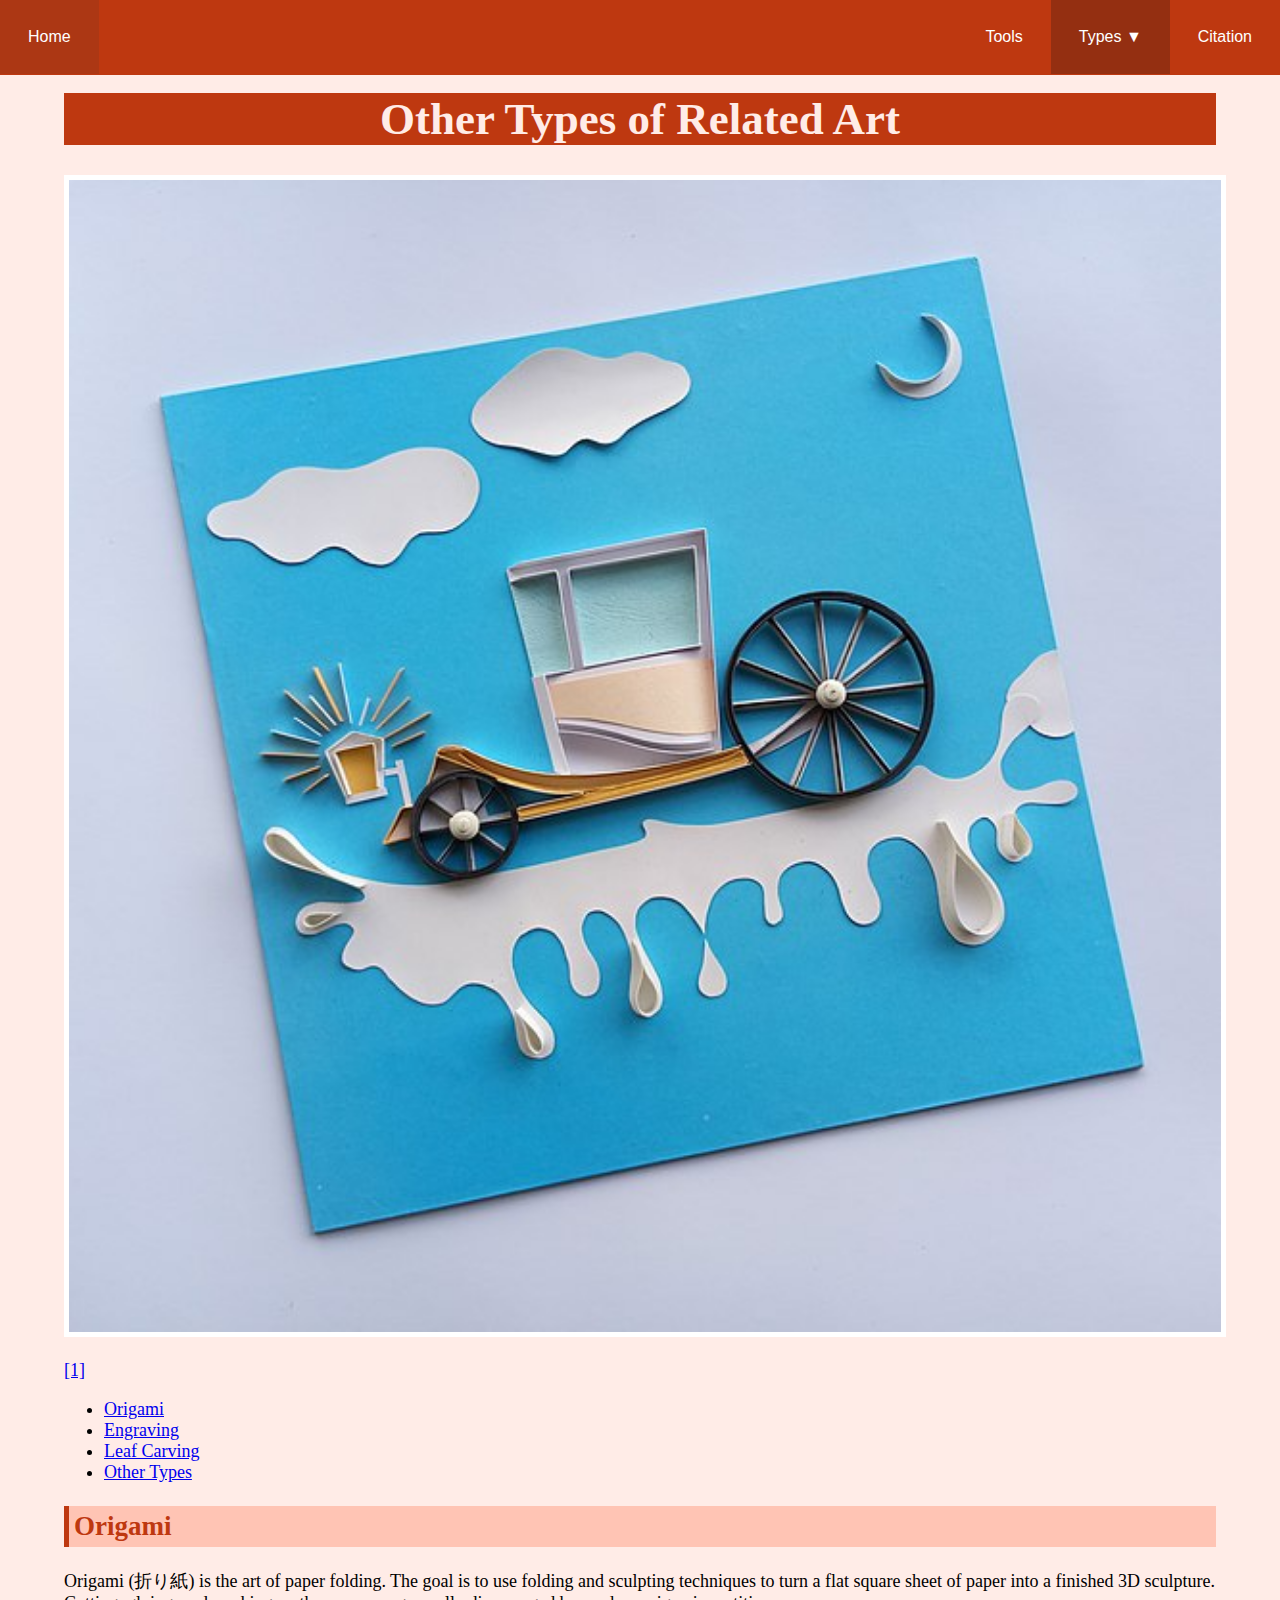
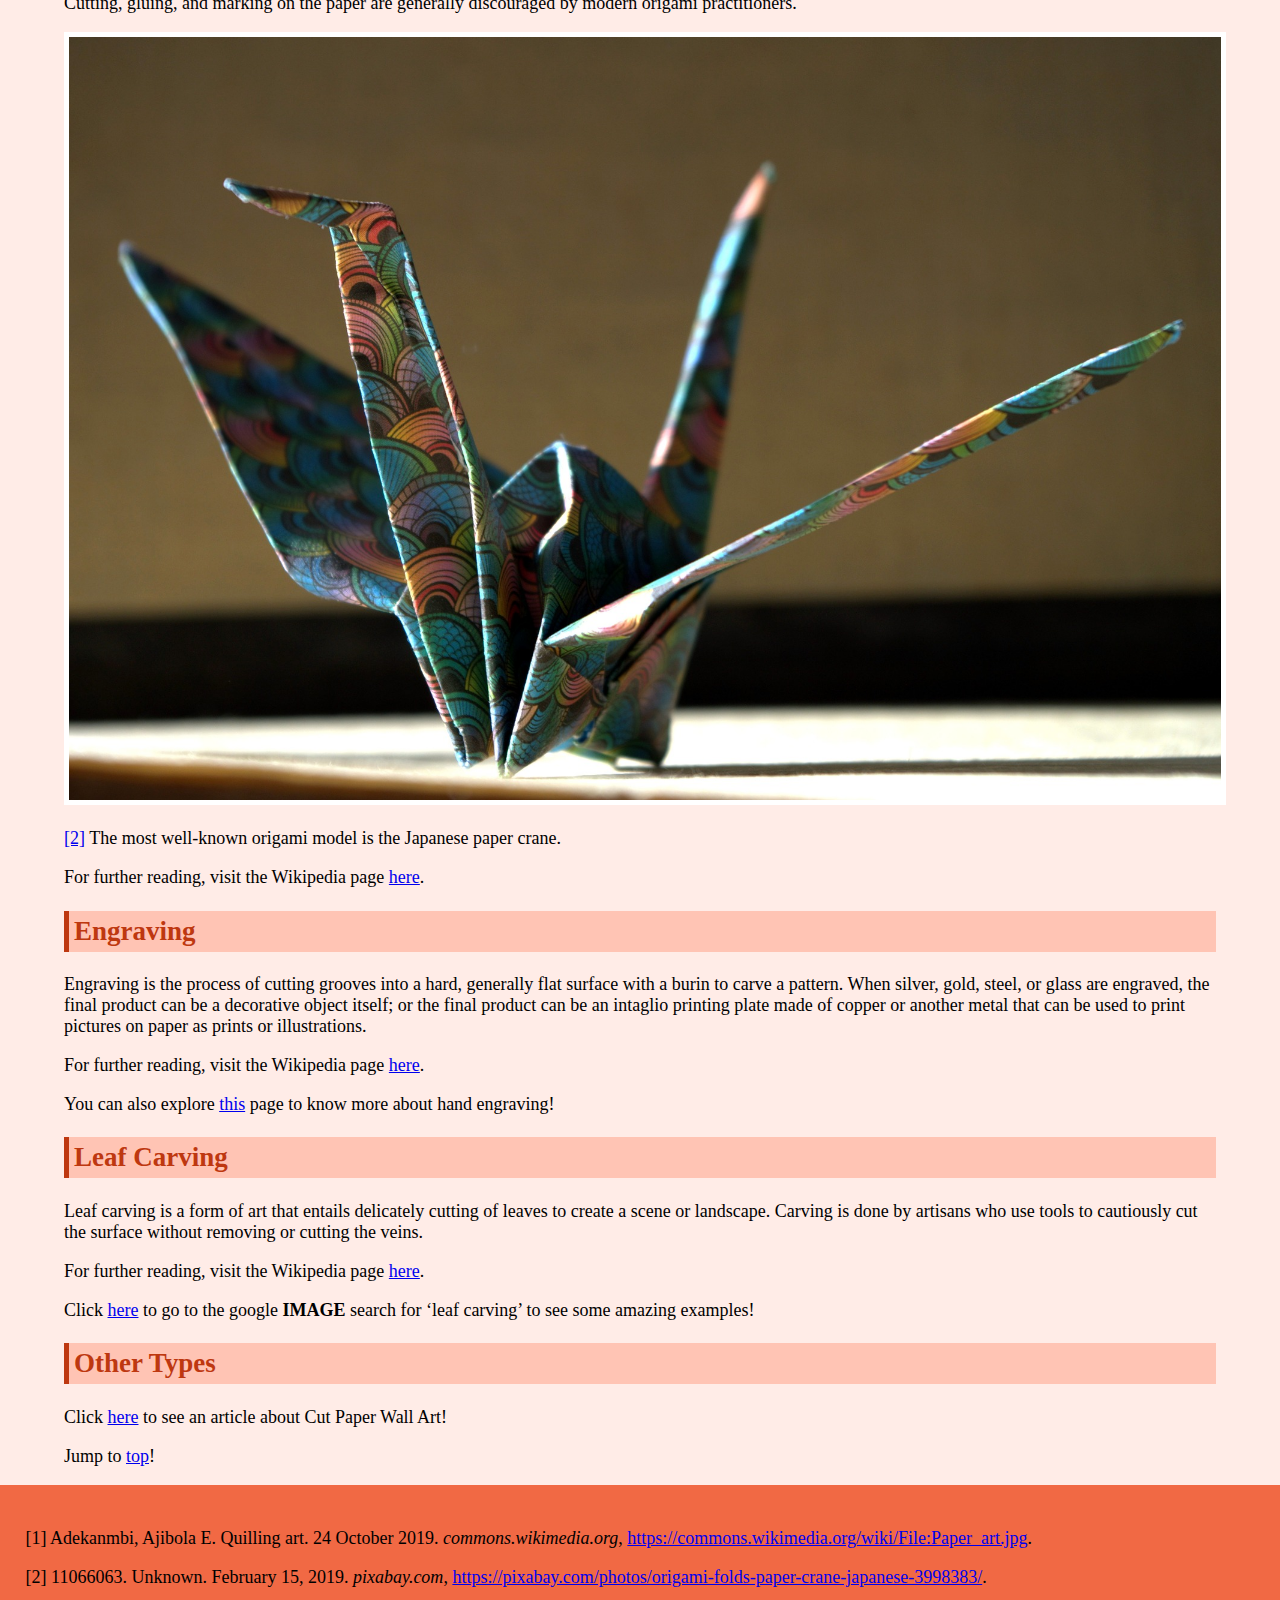
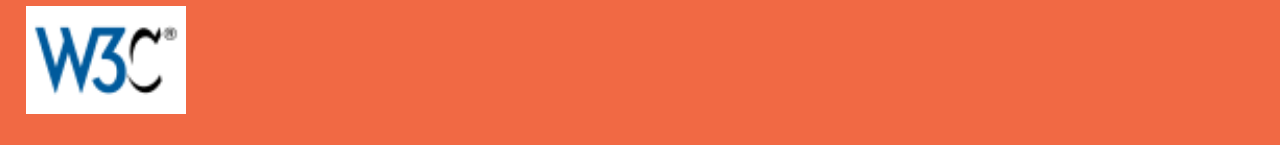
<file: types/other.html>
<!doctype html>
<html lang = "en">
	<head>
		<link rel="stylesheet" type="text/css" href="../basic.css"/>
		<script src="../myscripts.js"></script>
		<meta charset="UTF-8">
		<title>Other</title>
	</head>
	<body>
		<!-- reading progress indicator -->
		<div id="progress-bar"></div>
		
		<!-- navigation bar -->
		<ul class="navbar">
			<li id="home"><a href="../index.html">Home</a></li>
			<li><a href="../citation.html">Citation</a></li>
			<li id="types" class="current">
				Types &#9660;
				<div class="dropdown-content">
					<a href="Chinese_Paper_Cutting.html">Chinese Paper Cutting</a>
					<a href="2D.html">2D/Print Paper Cutting</a>
					<a href="shadow_box.html">Shadow Boxes</a>
					<a href="pop_up_cards.html">Pop-up Cards</a>
					<a href="paper_sculpture_art.html">Paper Sculpture</a>
					<a href="other.html" class="current">Other Types</a>
				</div>
			</li>
			<li><a href="../tools.html">Tools</a></li>
		</ul>
		
		<!-- title!! -->
		<h1 id="top">Other Types of Related Art</h1>
		
		<!-- image -->
		<img src="../images/600px-Paper_art.jpg"  alt="A picture of quilling art">
		<p><a href="#s1">[1]</a></p>
		<!-- table of content section -->
		<ul>
			<li><a href="#origami">Origami</a></li>
			<li><a href="#engrave">Engraving</a></li>
			<li><a href="#leaf">Leaf Carving</a></li>
			<li><a href="#more">Other Types</a></li>
		</ul> 
		<!-- origami section -->
		<h2 id="origami">Origami</h2>
		<p>
			Origami (&#25240;&#12426;&#32025;) is the art of paper folding. The goal is to use folding and sculpting techniques to turn a flat square sheet of paper into a finished 3D sculpture. Cutting, gluing, and marking on the paper are generally discouraged by modern origami practitioners.
		</p>
		<img src="../images/origami-ge7f86e2e4_1920.jpg"  alt="an image of a Japanese origami paper crane">
		<p>
			<a href="#s2">[2]</a> The most well-known origami model is the Japanese paper crane.
		</p>
		<p>
			For further reading, visit the Wikipedia page <a href="https://en.wikipedia.org/wiki/Origami">here</a>.
		</p>
		<!-- engraving section -->
		<h2 id="engrave">Engraving</h2>
		<p>
			Engraving is the process of cutting grooves into a hard, generally flat surface with a burin to carve a pattern. When silver, gold, steel, or glass are engraved, the final product can be a decorative object itself; or the final product can be an intaglio printing plate made of copper or another metal that can be used to print pictures on paper as prints or illustrations.
		</p>
		<p>
			For further reading, visit the Wikipedia page <a href="https://en.wikipedia.org/wiki/Engraving">here</a>.
		</p>
		<p>
			You can also explore <a href="https://roesseinart.com/hand-engraving">this</a> page to know more about hand engraving!
		</p>
		<!-- leaf carving section -->
		<h2 id="leaf">Leaf Carving</h2>
		<p>
			Leaf carving is a form of art that entails delicately cutting of leaves to create a scene or landscape. Carving is done by artisans who use tools to cautiously cut the surface without removing or cutting the veins.
		</p>
		<p>
			For further reading, visit the Wikipedia page <a href="https://en.wikipedia.org/wiki/Leaf_carving">here</a>.
		</p>
		<p>
			Click <a href="https://www.google.com/search?q=leaf+carving&rlz=1CAOUAQ_enCA973CA973&source=lnms&tbm=isch&sa=X&ved=2ahUKEwi9luP2tZL2AhV9kYkEHWvaD7MQ_AUoAXoECAIQAw&biw=1300&bih=580&dpr=1.05&safe=active&ssui=on">here</a> to go to the google <span class="bold">IMAGE</span> search for ‘leaf carving’ to see some amazing examples!
		</p>
		<!-- other -->
		<h2 id="more">Other Types</h2>
		<p>
			Click <a href="https://www.allthingspaper.net/2014/01/cut-paper-wall-art-mad-rare-hen.html">here</a> to see an article about Cut Paper Wall Art!
		</p>
		
		<!-- jump to top -->
		<p>Jump to <a href="#top">top</a>!</p>
		<!-- footer for citation and validators -->
		<footer>
			<p id="s1">
				[1] Adekanmbi, Ajibola E. Quilling art. 24 October 2019. <span class="italic">commons.wikimedia.org</span>, <a href="https://commons.wikimedia.org/wiki/File:Paper_art.jpg">https://commons.wikimedia.org/wiki/File:Paper_art.jpg</a>.
			</p>
			<p id="s2">
				[2] 11066063. Unknown. February 15, 2019. <span class="italic">pixabay.com</span>, <a href="https://pixabay.com/photos/origami-folds-paper-crane-japanese-3998383/">https://pixabay.com/photos/origami-folds-paper-crane-japanese-3998383/</a>.
			</p>
			<a href="https://validator.w3.org/nu/?doc=https%3A%2F%2Fxiaozhuzai44.github.io%2Fhome%2Ftypes%2Fother.html">
				<img src="../images/w3c.png" alt="HTML5 Validator" class="validator">
			</a>
		</footer>
	</body>
</html>
</file>
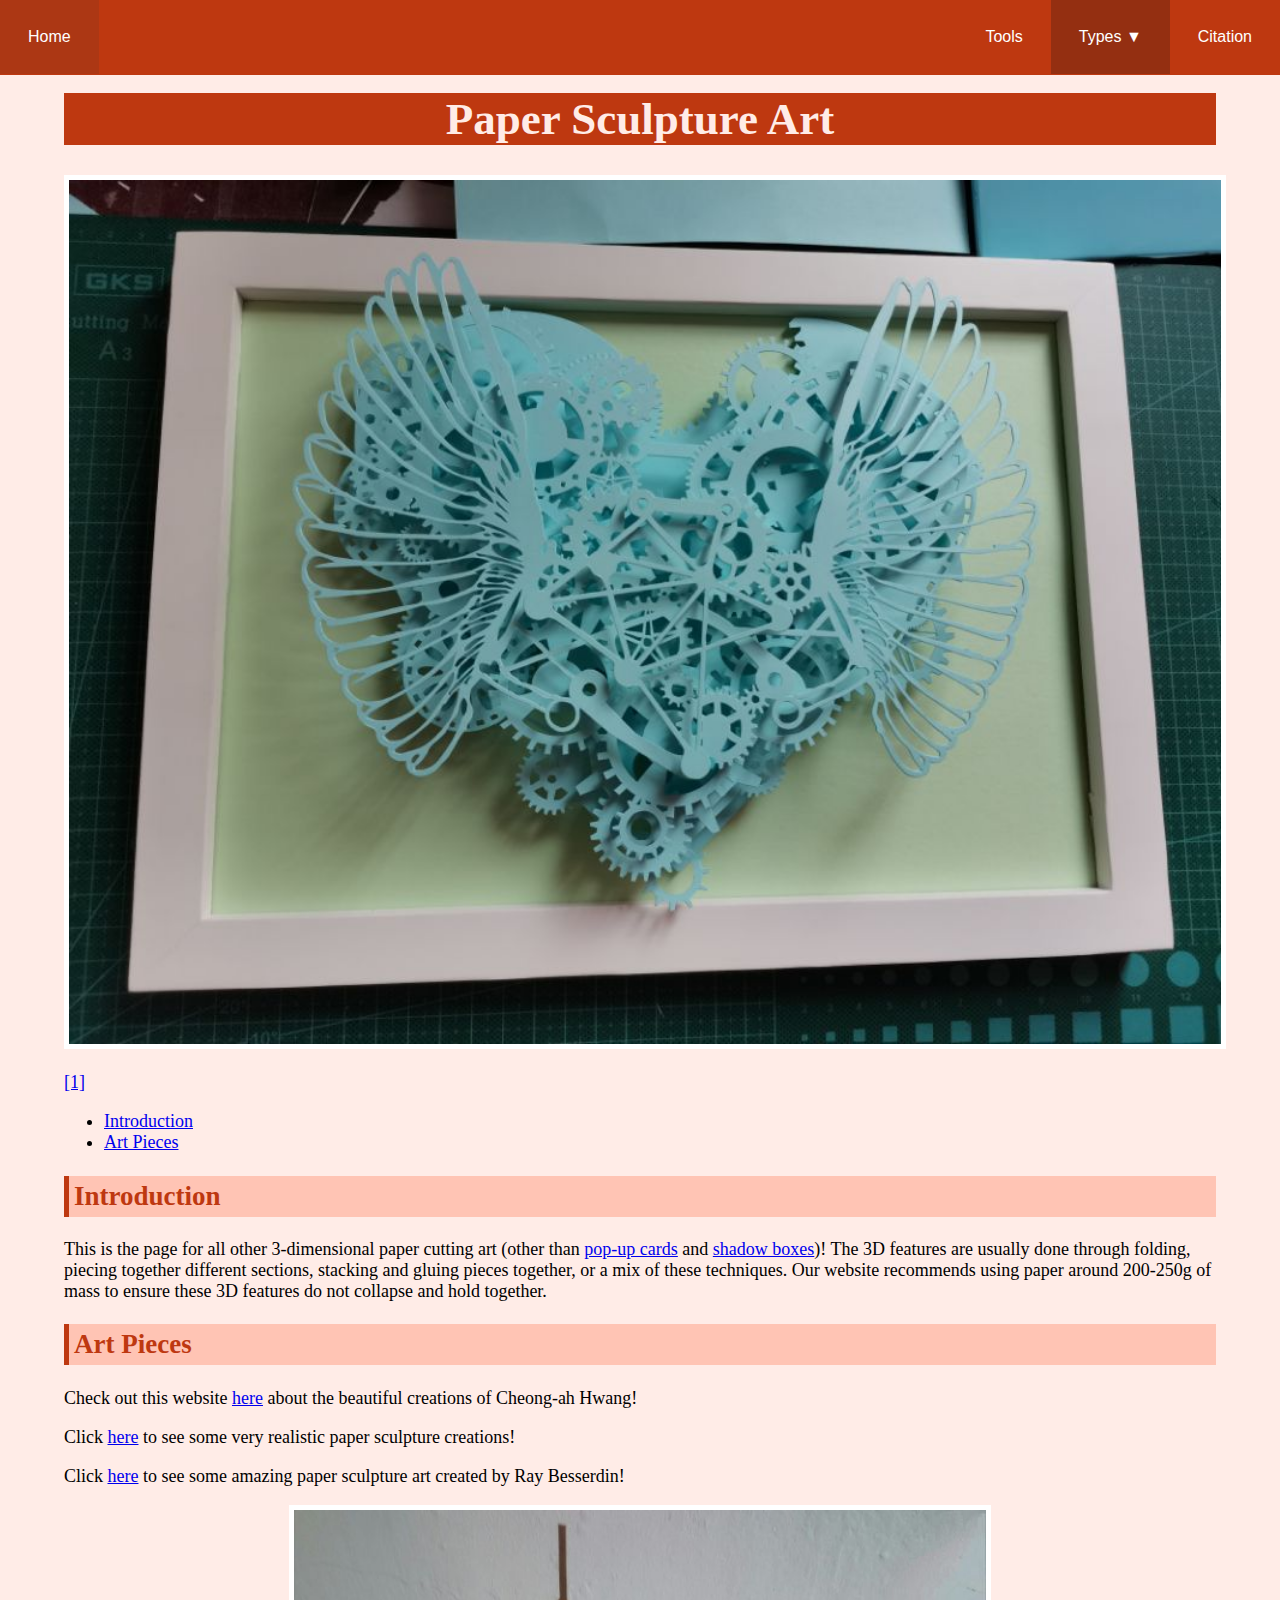
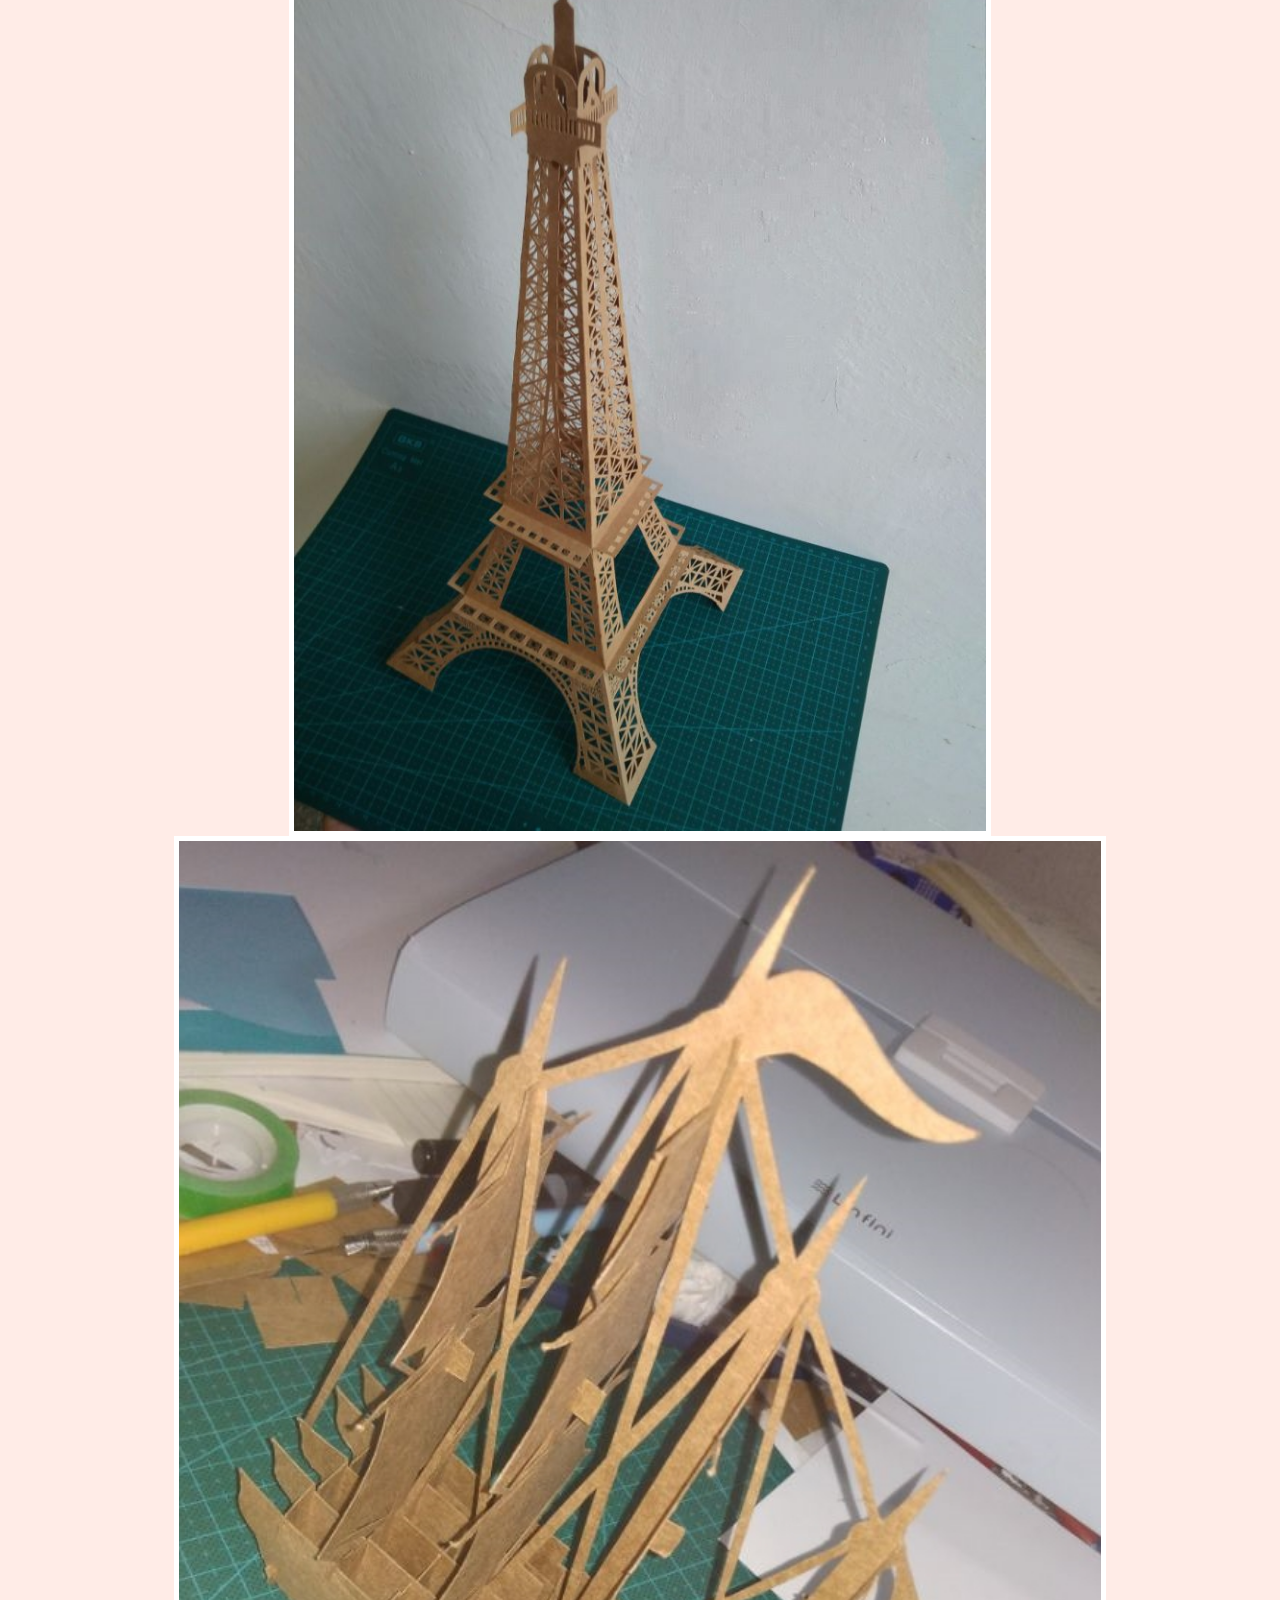
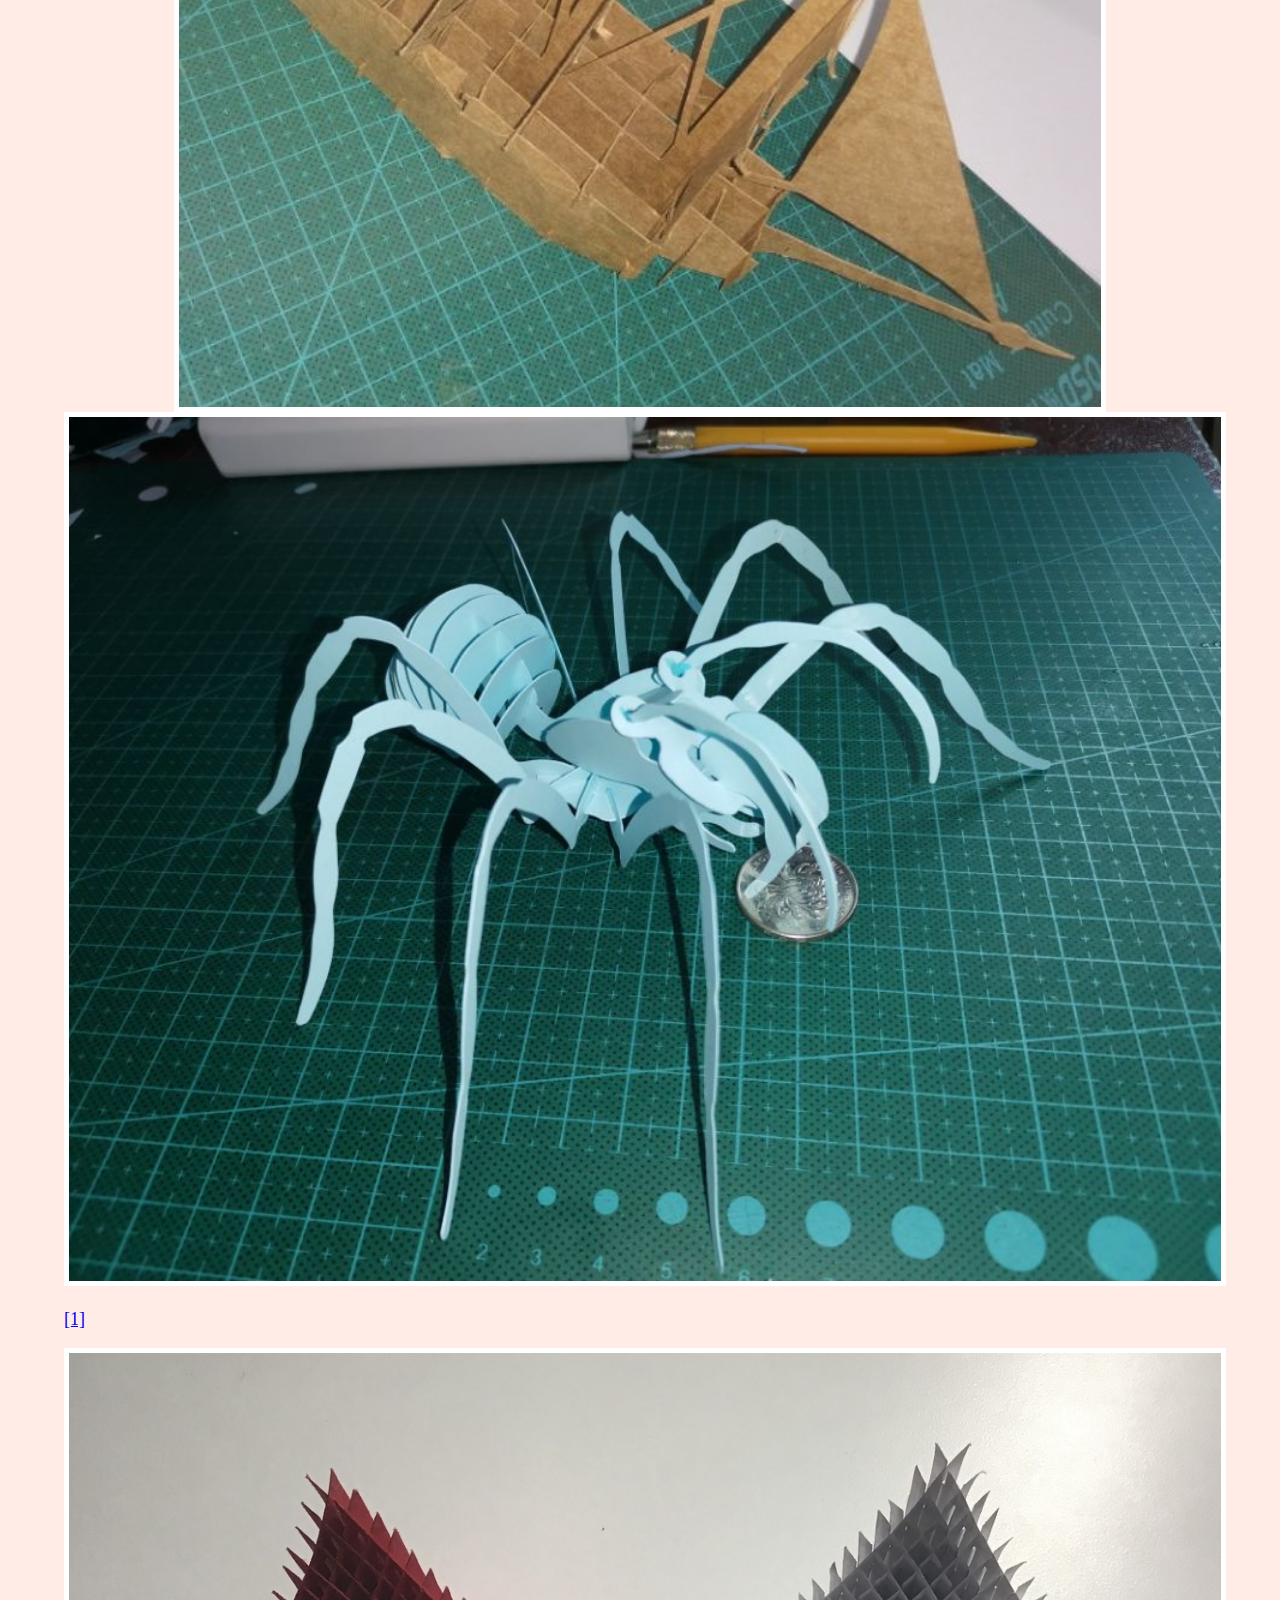
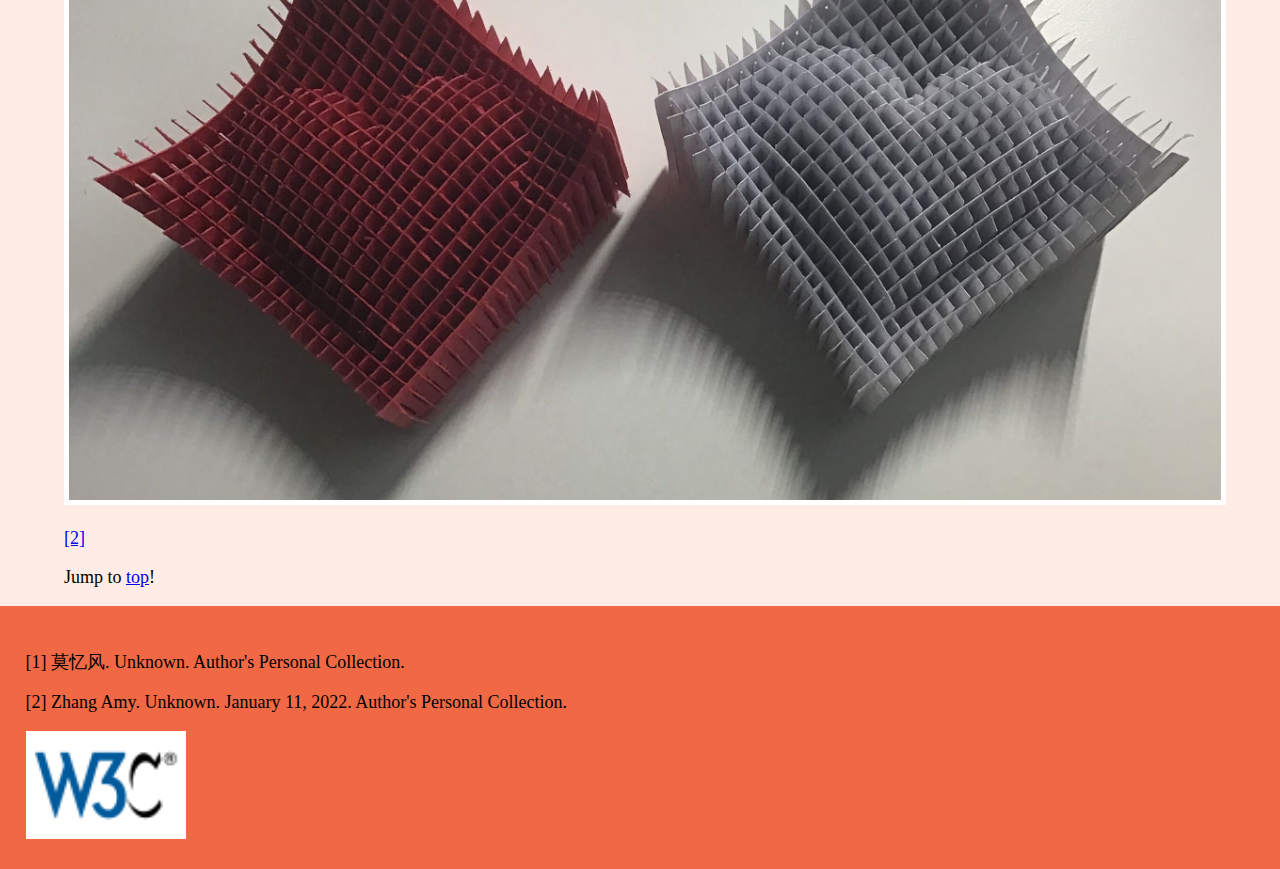
<file: types/paper_sculpture_art.html>
<!doctype html>
<html lang = "en">
	<head>
		<link rel="stylesheet" type="text/css" href="../basic.css"/>
		<script src="../myscripts.js"></script>
		<meta charset="UTF-8">
		<title>Paper Sculpture Art</title>
	</head>
	<body>
		<!-- reading progress indicator -->
		<div id="progress-bar"></div>
		
		<!-- navigation bar -->
		<ul class="navbar">
			<li id="home"><a href="../index.html">Home</a></li>
			<li><a href="../citation.html">Citation</a></li>
			<li id="types" class="current">
				Types &#9660;
				<div class="dropdown-content">
					<a href="Chinese_Paper_Cutting.html">Chinese Paper Cutting</a>
					<a href="2D.html">2D/Print Paper Cutting</a>
					<a href="shadow_box.html">Shadow Boxes</a>
					<a href="pop_up_cards.html">Pop-up Cards</a>
					<a href="paper_sculpture_art.html" class="current">Paper Sculpture</a>
					<a href="other.html">Other Types</a>
				</div>
			</li>
			<li><a href="../tools.html">Tools</a></li>
		</ul>
		
		<!-- title!! -->
		<h1 id="top">Paper Sculpture Art</h1>
		
		<!-- image -->
		<img src="../images/HAOYHDOV8RS04CXW9KYR.jpg" alt="mechanical heart paper sculpture" oncontextmenu="alert('Please do not save this pictures');return false;">
		<p><a href="#s1">[1]</a></p>
		<!-- table of content section -->
		<ul>
			<li><a href="#introduction">Introduction</a></li>
			<li><a href="#art">Art Pieces</a></li>
		</ul> 
		<!-- introduction section -->
		<h2 id="introduction">Introduction</h2>
		<p>
			This is the page for all other 3-dimensional paper cutting art (other than <a href="pop_up_cards.html">pop-up cards</a> and <a href="shadow_box">shadow boxes</a>)! The 3D features are usually done through folding, piecing together different sections, stacking and gluing pieces together, or a mix of these techniques. Our website recommends using paper around 200-250g of mass to ensure these 3D features do not collapse and hold together.
		</p>
		<!-- art section -->
		<h2 id="art">Art Pieces</h2>
		<p>
			Check out this website <a href="http://gencept.blogspot.com/2011/01/amazing-paper-artworks-by-cheong-ah.html">here</a> about the beautiful creations of Cheong-ah Hwang!
		</p>
		<p>
			Click <a href="https://baijiahao.baidu.com/s?id=1705404692569941381&wfr=spider&for=pc">here</a> to see some very realistic paper sculpture creations!
		</p>
		<p>
			Click <a href="https://papersculptureartist.com/">here</a> to see some amazing paper sculpture art created by Ray Besserdin!
		</p>
		<img src="../images/)))H_LPWEDNQ)Q4HCCCH.jpg" alt="sculpture art of the Eiffel Tower" class="center imgvalue1" oncontextmenu="alert('Please do not save this pictures');return false;">
		<img src="../images/0@)C0$CYZN48RSK8_Z@CCW.jpg" alt="sculpture art of a boat" class="center imgvalue2" oncontextmenu="alert('Please do not save this pictures');return false;">
		<img src="../images/1MWAEOT2CEVUM$5Y2HXR4K.jpg"  alt="sculpture art of a spider" oncontextmenu="alert('Please do not save this pictures');return false;">
		<p><a href="#s1">[1]</a></p>
		<img src="../images/QQ20220301184318.jpg"  alt="sculpture art of hearts">
		<p><a href="#s2">[2]</a></p>
		
		<!-- jump to top -->
		<p>Jump to <a href="#top">top</a>!</p>
		<!-- footer for citation and validators -->
		<footer>
			<p id="s1">
				[1] &#33707;&#24518;&#39118;. Unknown. Author's Personal Collection.
			</p>
			<p id="s2">
				[2] Zhang Amy. Unknown. January 11, 2022. Author's Personal Collection.
			</p>
			<a href="https://validator.w3.org/nu/?doc=https%3A%2F%2Fxiaozhuzai44.github.io%2Fhome%2Ftypes%2Fpaper_sculpture_art.html">
				<img src="../images/w3c.png" alt="HTML5 Validator" class="validator">
			</a>
		</footer>
	</body>
</html>
</file>
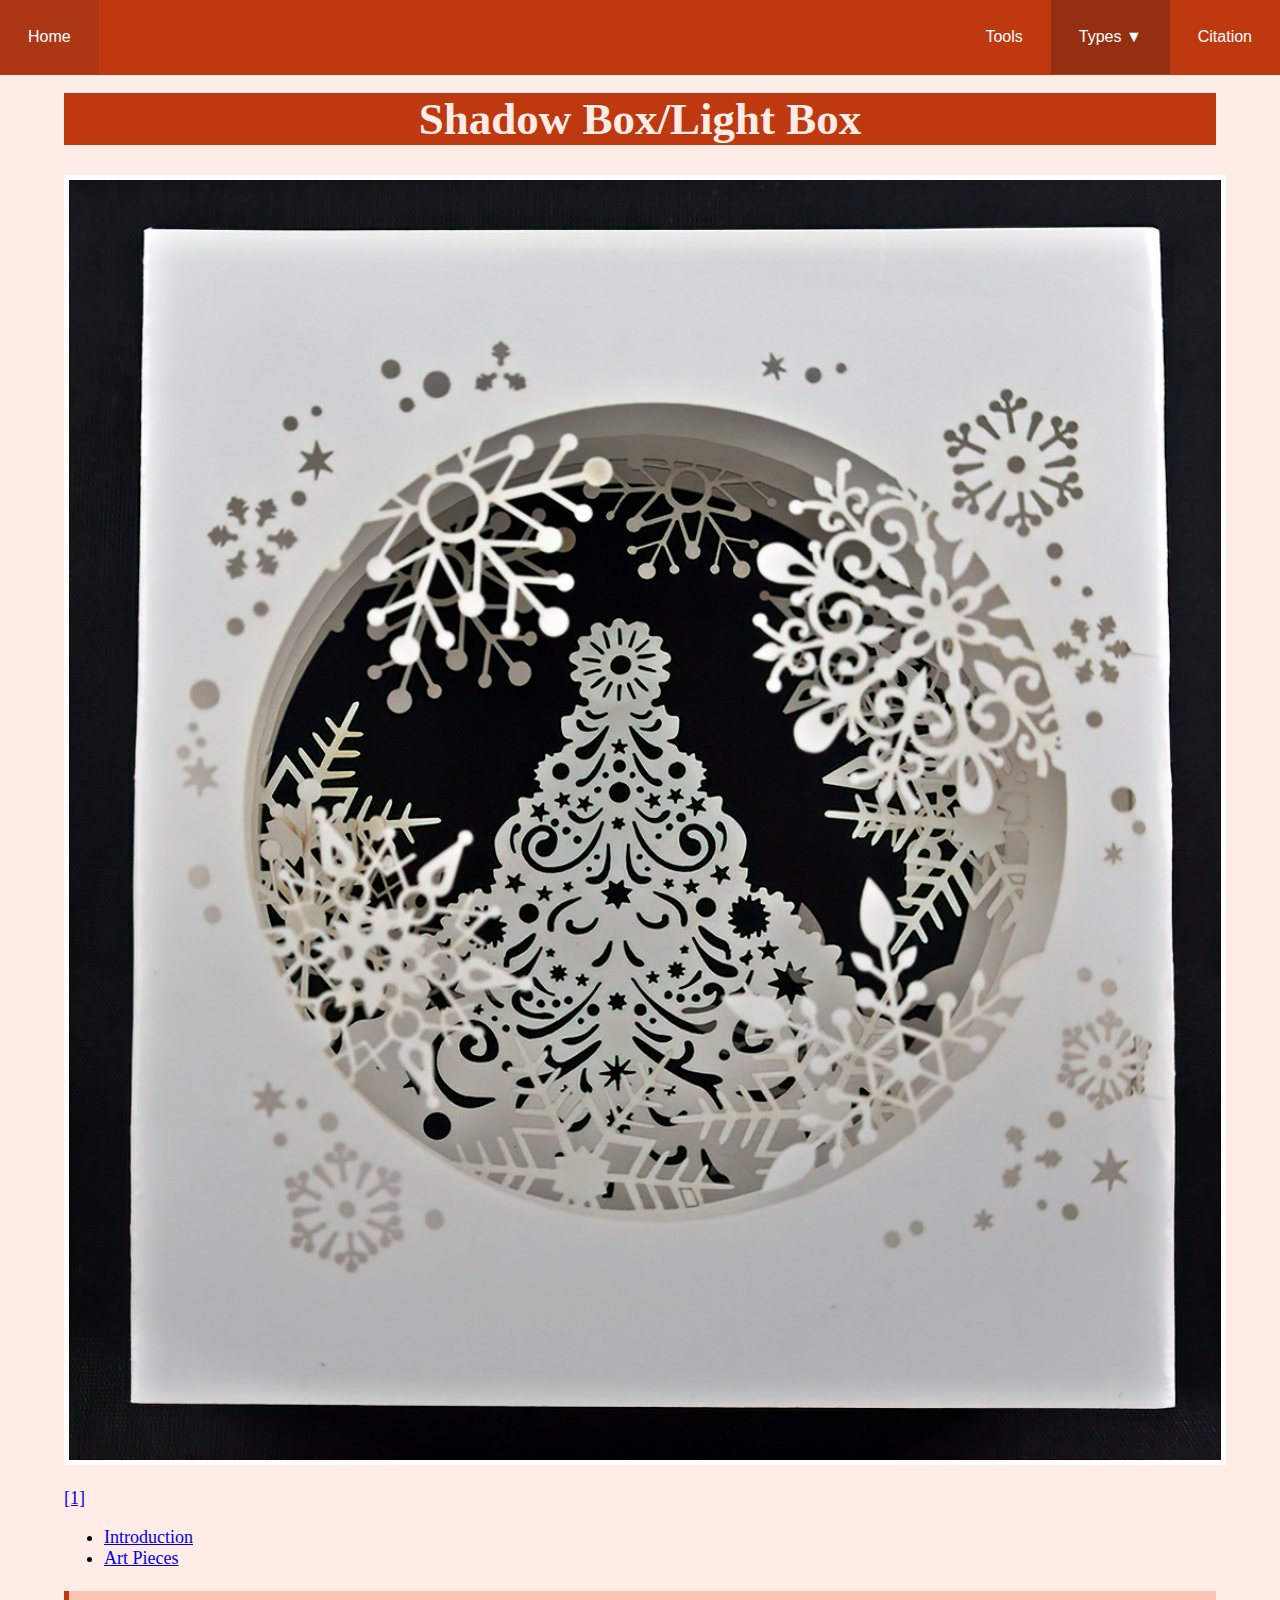
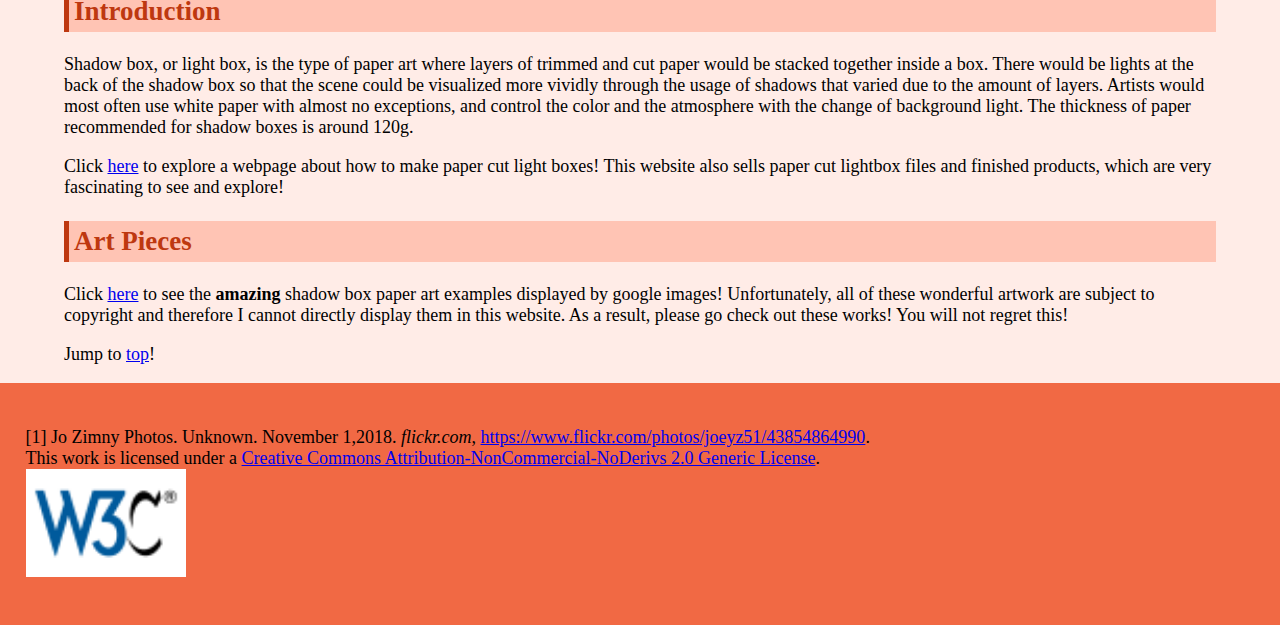
<file: types/shadow_box.html>
<!doctype html>
<html lang = "en">
	<head>
		<link rel="stylesheet" type="text/css" href="../basic.css"/>
		<script src="../myscripts.js"></script>
		<meta charset="UTF-8">
		<title>Shadow Box</title>
	</head>
	<body>
		<!-- reading progress indicator -->
		<div id="progress-bar"></div>
		
		<!-- navigation bar -->
		<ul class="navbar">
			<li id="home"><a href="../index.html">Home</a></li>
			<li><a href="../citation.html">Citation</a></li>
			<li id="types" class="current">
				Types &#9660;
				<div class="dropdown-content">
					<a href="Chinese_Paper_Cutting.html">Chinese Paper Cutting</a>
					<a href="2D.html">2D/Print Paper Cutting</a>
					<a href="shadow_box.html" class="current">Shadow Boxes</a>
					<a href="pop_up_cards.html">Pop-up Cards</a>
					<a href="paper_sculpture_art.html">Paper Sculpture</a>
					<a href="other.html">Other Types</a>
				</div>
			</li>
			<li><a href="../tools.html">Tools</a></li>
		</ul>
		
		<!-- title!! -->
		<h1 id="top">Shadow Box/Light Box</h1>
		
		<!-- image -->
		<img src="../images/43854864990_214491eb71_o.jpg"  alt="paper light box of a christmas tree">
		<p><a href="#s1">[1]</a></p>
		<!-- table of content section -->
		<ul>
			<li><a href="#introduction">Introduction</a></li>
			<li><a href="#art">Art Pieces</a></li>
		</ul> 
		<!-- introduction section -->
		<h2 id="introduction">Introduction</h2>
		<p>
			Shadow box, or light box, is the type of paper art where layers of trimmed and cut paper would be stacked together inside a box. There would be lights at the back of the shadow box so that the scene could be visualized more vividly through the usage of shadows that varied due to the amount of layers. Artists would most often use white paper with almost no exceptions, and control the color and the atmosphere with the change of background light. The thickness of paper recommended for shadow boxes is around 120g.
		</p>
		<p>
			Click <a href="https://lightboxgoodman.com/blogs/news-about-paper-cut-light-box-and-cricut-design-of-lightboxgoodman/how-to-make-paper-cut-light-box">here</a> to explore a webpage about how to make paper cut light boxes! This website also sells paper cut lightbox files and finished products, which are very fascinating to see and explore!
		</p>
		<!-- art section -->
		<h2 id="art">Art Pieces</h2>
		<p>
			Click <a href="https://www.google.com/search?q=shadow+box+paper+art&rlz=1C1YQLS_enCA982CA983&source=lnms&tbm=isch&sa=X&ved=2ahUKEwjyofDOp6b2AhXpk4kEHbgRCTAQ_AUoAXoECAEQAw&biw=944&bih=555&dpr=1">here</a> to see the <span class="bold">amazing</span> shadow box paper art examples displayed by google images! Unfortunately, all of these wonderful artwork are subject to copyright and therefore I cannot directly display them in this website. As a result, please go check out these works! You will not regret this!
		</p>
		
		<!-- jump to top -->
		<p>Jump to <a href="#top">top</a>!</p>
		<!-- footer for citation and validators -->
		<footer>
			<p>
				[1] Jo Zimny Photos. Unknown. November 1,2018. <span class="italic">flickr.com</span>, <a href="https://www.flickr.com/photos/joeyz51/43854864990">https://www.flickr.com/photos/joeyz51/43854864990</a>.
				<span class="linebreak">This work is licensed under a <a rel="license" href="http://creativecommons.org/licenses/by-nc-nd/2.0/">Creative Commons Attribution-NonCommercial-NoDerivs 2.0 Generic License</a>.</span>
			<a href="https://validator.w3.org/nu/?doc=https%3A%2F%2Fxiaozhuzai44.github.io%2Fhome%2Ftypes%2Fshadow_box.html">
				<img src="../images/w3c.png" alt="HTML5 Validator" class="validator">
			</a>
		</footer>
	</body>
</html>
</file>
<file: basic.css>
/* overall background and font */
body{
	background-color:#FFECE7;
	color:#BE3810;
	font-size:18px;
	font-family:Georgia, serif;
	margin:5%;
}
li,p{
	color:black;
}
/* the titles */
h1{
	text-align:center;
	background-color:#BE3810;
	color:#FFECE7;
	margin-top:93px;
	font-size:45px;
}
h2{
	border-left:5px solid #BE3810;
	background-color:#FFC4B4;
	padding:5px;
}

/* special homepage button on the left */
#home{
	float:left;
}
/* the look of the button when that is the current page */
.current{
	background-color:#942F11 !important;
}

/* entire navigation bar background */
.navbar{
	list-style-type:none;
	margin:0;
	padding:0;
	background-color:#BE3810;
	position:absolute;
	top:0;
	left:0;
	right:0;
	height:75px;
	position:fixed;
}
/* navigation bar each box */
.navbar li{
	float:right;
	padding:28px;
	font-family:Arial,sans-serif;
	color:white;
	font-size:16px;
}
/* navigation bar link (word) */
.navbar li>a{
	display:inline-block;
	color:white;
	text-decoration:none;
}
.navbar li:hover{
	background-color:#ac3714;
}

/* dropdown content (the entire column as a whole)(the display:none; make it hidden by default) */
.dropdown-content{
	display:none;
	position:absolute;
	background-color:#BE3810;
}
/* links(words) inside the dropdown */
.dropdown-content a{
	color:white;
	padding:20px;
	display:block;
	border:1px solid white;
	text-decoration:none;
	text-align:center;
}
/* change color of dropdown link on hover */
.dropdown-content a:hover{
	background-color:#942F11;
}
/* show dropdown menu when hover button */
#types:hover .dropdown-content{
	display:block;
}
/* change the looks of the dropdown butten when the dropdown content is shown */
#types:hover{
	background-color:#ac3714;
}

/* reading progress bar */
#progress-bar{
	--scrollAmount:0%;
	
	
	background-image:linear-gradient(120deg, #84fab0 0%, #8fd3f4 100%);
	width:var(--scrollAmount);
	height:8px;
	position:fixed;
	top:75px;
	left:0;
}

/* edits within the body parts */
.bold{
	font-weight:bold;
}
.linebreak{
	display:block;
}
.italic{
	font-style:italic;
}
.center{
	display:block;
	margin-left:auto;
	margin-right:auto;
}
img{
	border:5px solid white;
	width:100%;
}
.validator{
	width:150px;
}
.imgvalue1{
	width:60%;
}
.imgvalue2{
	width:80%
}


footer{
	background-color:#F16944;
	width:100%;
	position:absolute;
	left:0;
	padding:2%;
	z-index:-1;
}
</file>
